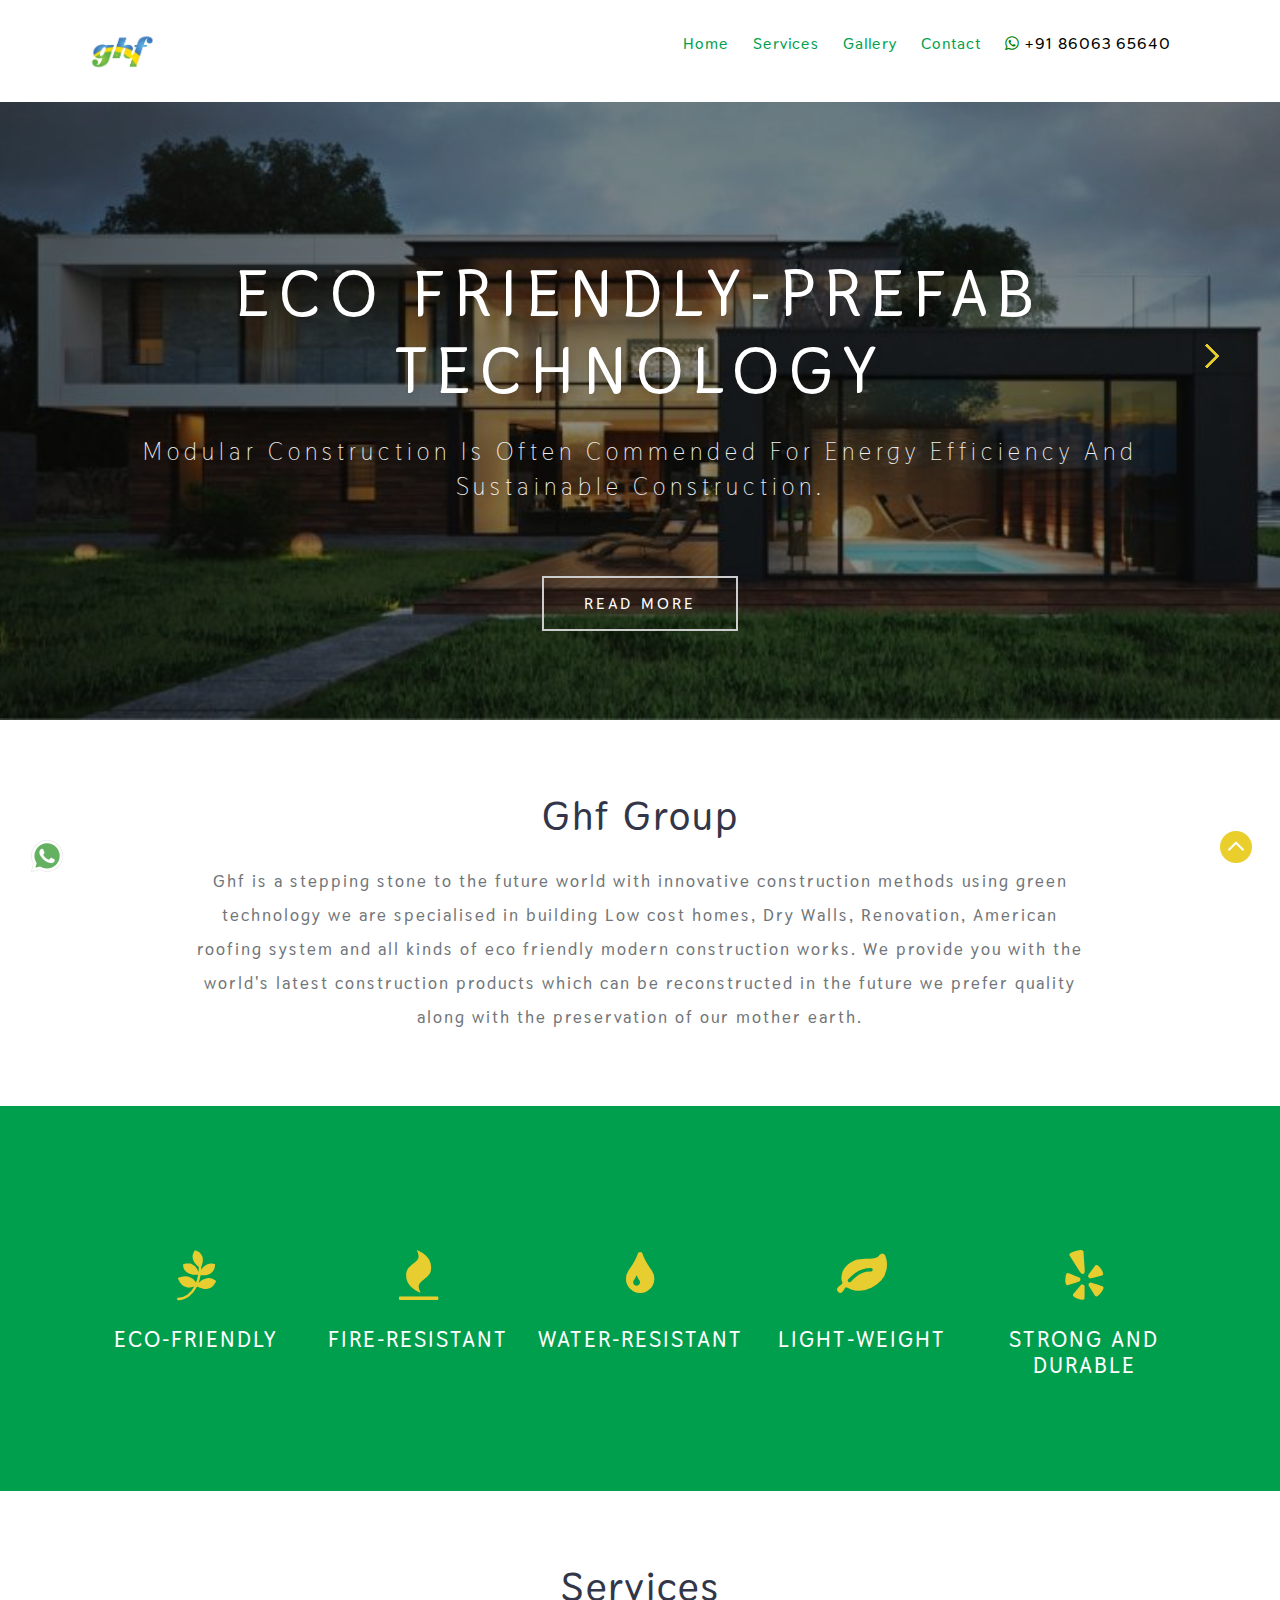
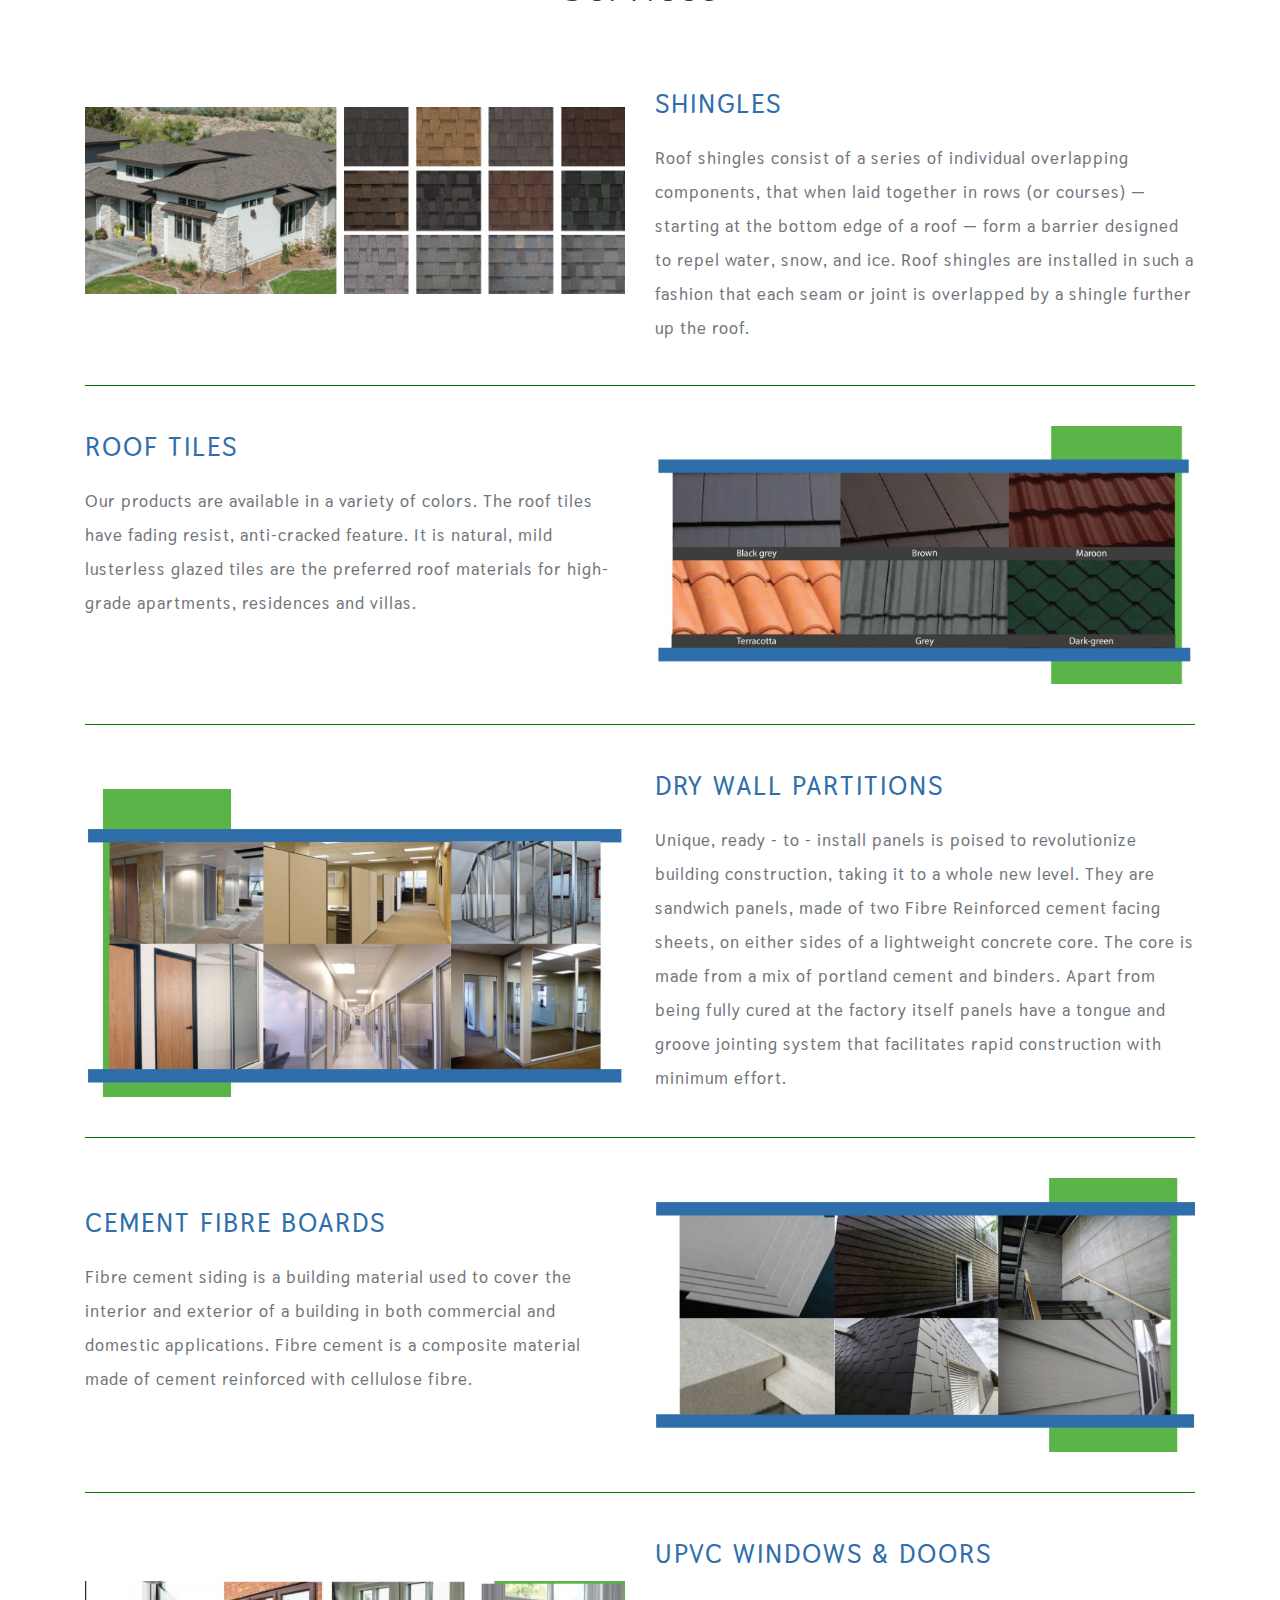
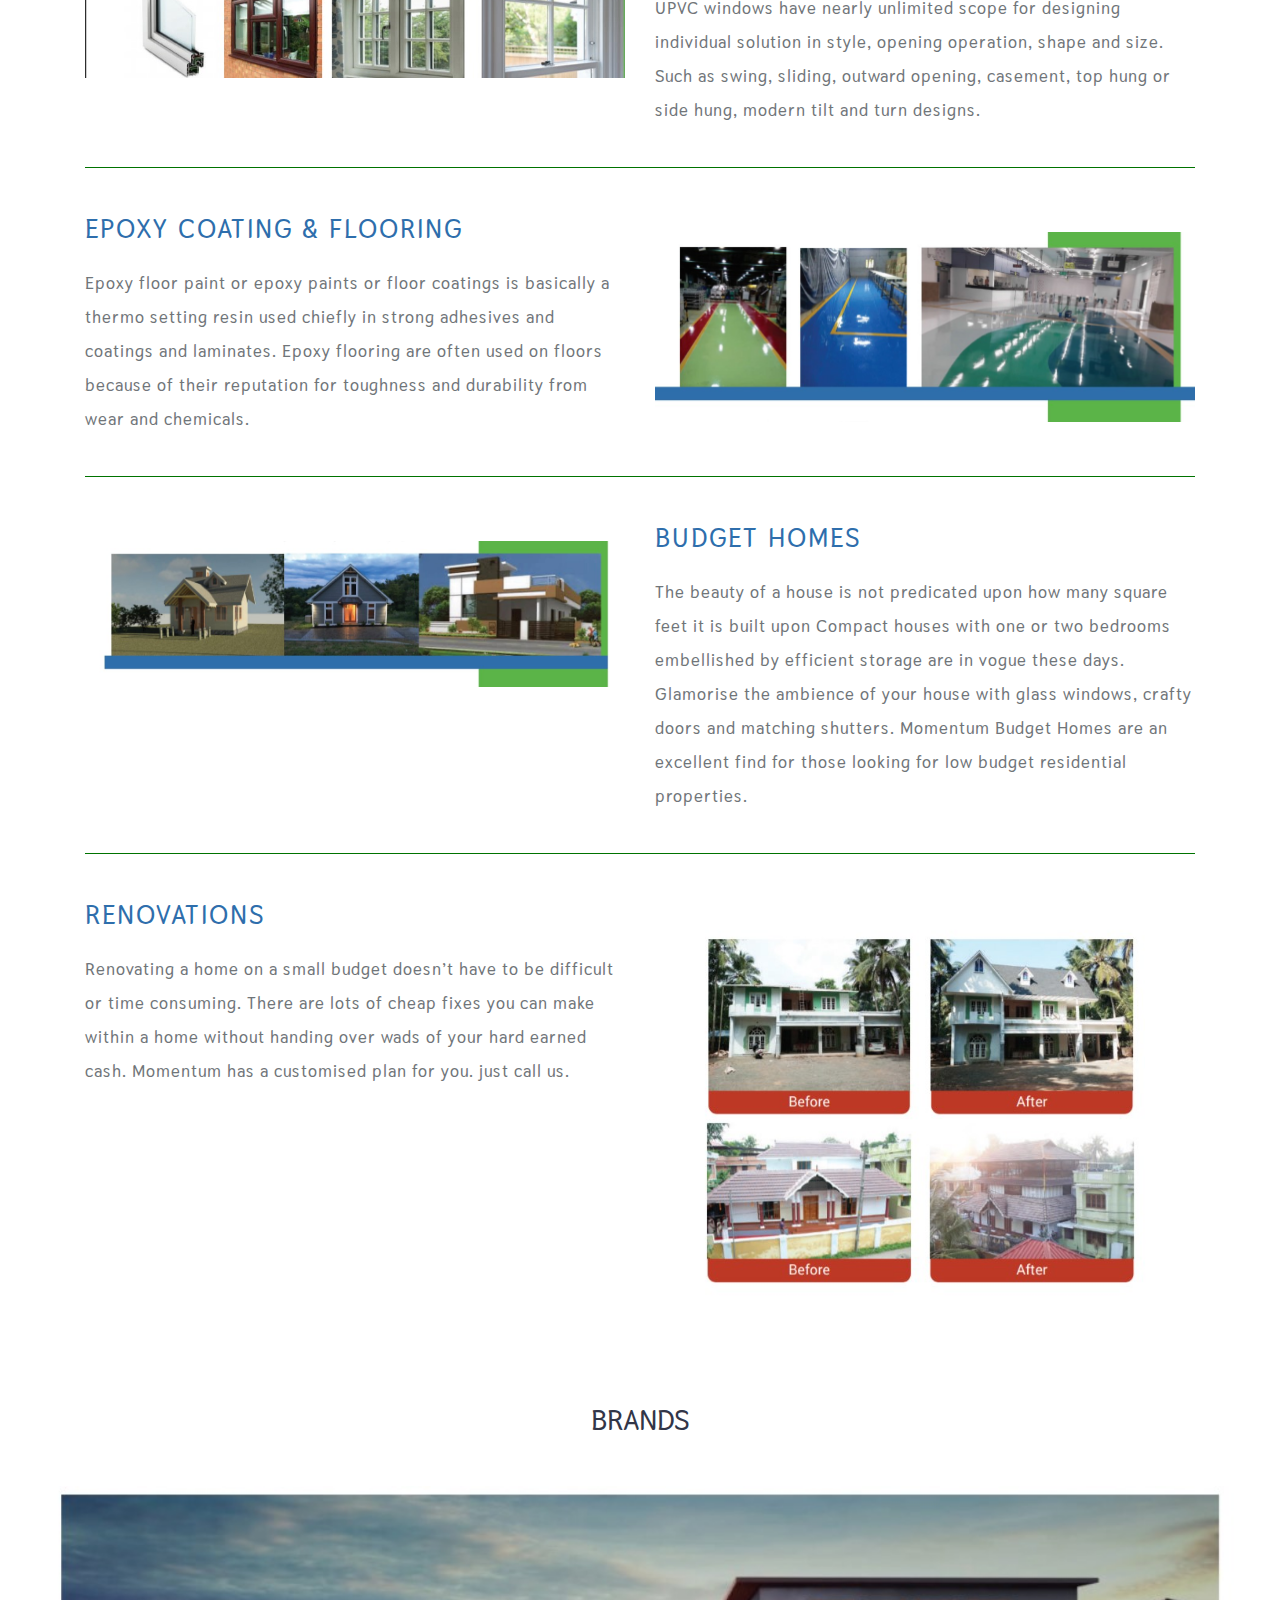
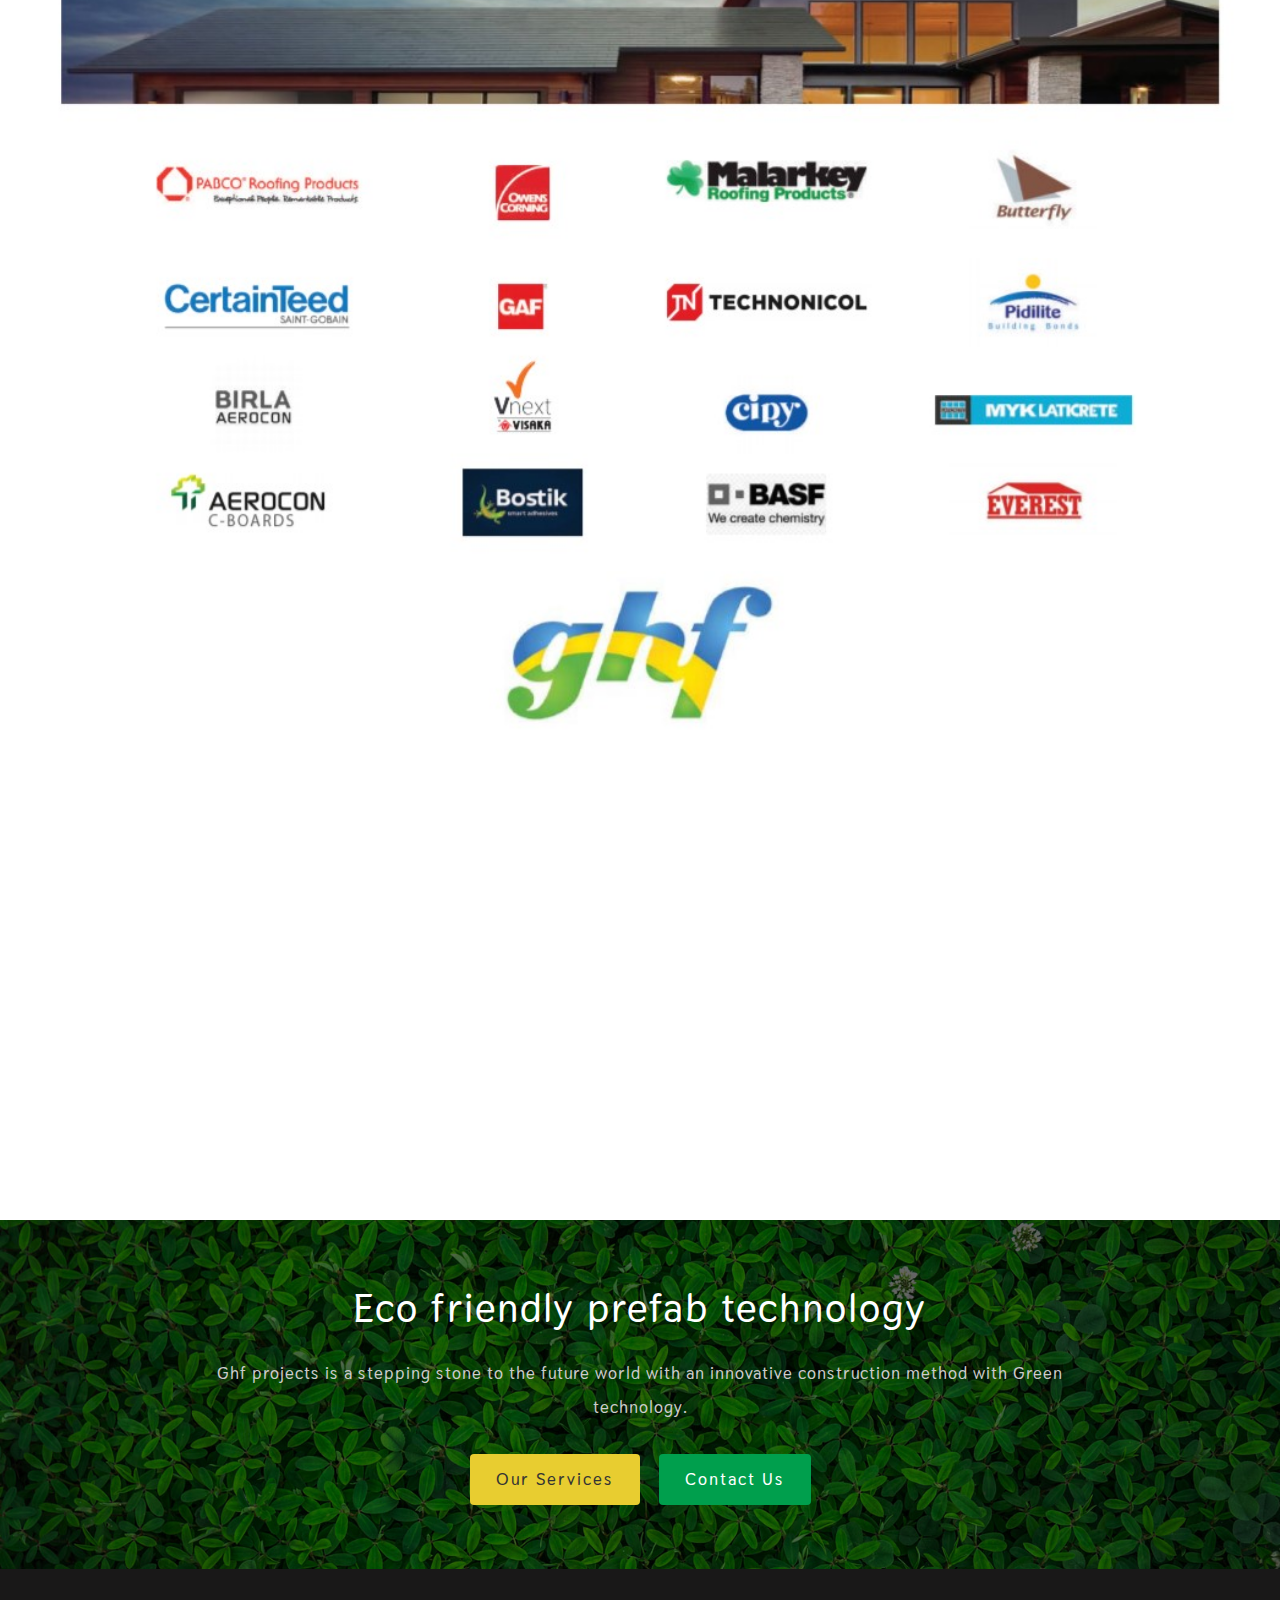
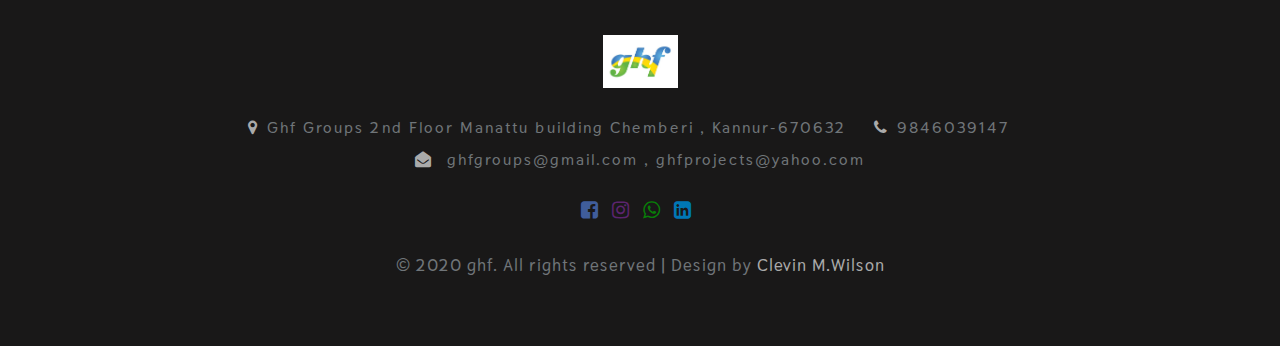
<file: index.html>
<!--
author: W3layouts
author URL: http://w3layouts.com
License: Creative Commons Attribution 3.0 Unported
License URL: http://creativecommons.org/licenses/by/3.0/
-->
<!DOCTYPE html>
<html lang="en">
<head>
<title>ghfgroup | Home </title>
<link rel="icon" href="images/Photo ghf.jpg" type="image/gif" sizes="16x16">
<!-- for-mobile-apps -->
<meta name="viewport" content="width=device-width, initial-scale=1">
<meta charset="utf-8">
<meta name="keywords" content="Agro Harvest Responsive web template, Bootstrap Web Templates, Flat Web Templates, Android Compatible web template, 
Smartphone Compatible web template, free webdesigns for Nokia, Samsung, LG, SonyEricsson, Motorola web design" />

    <script>
        addEventListener("load", function () {
            setTimeout(hideURLbar, 0);
        }, false);

        function hideURLbar() {
            window.scrollTo(0, 1);
        }
    </script>
	
	<!-- css files -->
    <link href="css/bootstrap.css" rel='stylesheet' type='text/css' /><!-- bootstrap css -->
    <link href="css/style.css" rel='stylesheet' type='text/css' /><!-- custom css -->
    <link href="css/font-awesome.min.css" rel="stylesheet"><!-- fontawesome css -->
	<!-- //css files -->
	
	<link href="css/css_slider.css" type="text/css" rel="stylesheet" media="all">

	<!-- google fonts -->
	<link href="//fonts.googleapis.com/css?family=Thasadith:400,400i,700,700i&amp;subset=latin-ext,thai,vietnamese" rel="stylesheet">
	<!-- //google fonts -->
	
</head>
<body>

<!-- header -->
<header>
	<div class="container">
		<!-- nav -->
		<nav class="py-4 d-lg-flex">
			<div id="logso">
				<h1> <a href="index.html"></span><img src="images/Photo ghf.jpg" height="53px" width="75px"  alt="" /></a></h1>
			</div>
			<label for="drop" class="toggle"><span class="fa fa-bars"></span></label>
			<input type="checkbox" id="drop" />
			<ul class="menu mt-md-2 ml-auto">
				<li class="mr-lg-4 mr-2 active ff"><a href="index.html">Home</a></li>
				<!-- <li class="mr-lg-4 mr-2 ff"><a href="about.html">About Us</a></li> -->
				<li class="mr-lg-4 mr-2 ff"><a href="#services">Services</a></li>
				 <li class="mr-lg-4 mr-2 ff"><a href="comingsoon.html">Gallery</a></li>
				 <li class="mr-lg-4 mr-2 ff"><a href="contact.html">Contact</a></li> 
				<li class="mr-lg-4 mr-2"><a href="https://api.whatsapp.com/send?phone=918606365640"><span style="color:black"><span class="fa fa-whatsapp" style="color: green;"></span> +91 86063 65640</span></li></a>
			</ul>
		</nav>
		<!-- //nav -->
	</div>
</header>
<!-- //header -->

<!-- banner -->
<section class="banner_w3lspvt" id="home">
	<div class="csslider infinity" id="slider1">
		<input type="radio" name="slides" checked="checked" id="slides_1" />
		<input type="radio" name="slides" id="slides_2" />
		<input type="radio" name="slides" id="slides_3" />
		<input type="radio" name="slides" id="slides_4" />
		<ul>
			<li>
				<div class="banner-top">
					<div class="overlay">
						<div class="container">
							<div class="w3layouts-banner-info text-center">
								<h3 class="text-wh">Eco friendly-prefab technology</h3>
								<h4 class="text-wh mx-auto my-4">Modular construction is often commended for energy efficiency and sustainable construction.</h4>
								<p class="text-li mx-auto mt-2"></p>
								<a href="" class="button-style mt-sm-5 mt-4">Read More</a>
							</div>
						</div>
					</div>
				</div>
			</li>
			<li>
				<div class="banner-top1">
					<div class="overlay1">
						<div class="container">
							<div class="w3layouts-banner-info text-center">
								<h3 class="text-wh">Eco friendly-prefab home</h3>
								<h4 class="text-wh mx-auto my-4">Modular construction is often commended for energy efficiency and sustainable construction.</h4>
								<p class="text-li mx-auto mt-2"></p>
								<a href="" class="button-style mt-sm-5 mt-4">Read More</a>
							</div>
						</div>
					</div>
				</div>
			</li>
			<!-- <li>
				<div class="banner-top2">
					<div class="overlay">
						<div class="container">
							<div class="w3layouts-banner-info text-center">
								<h3 class="text-wh">Cultivating</h3>
								<h4 class="text-wh mx-auto my-4">Cultivating new crops to make farmers increase profits</h4>
								<p class="text-li mx-auto mt-2">Ut enim ad minim quis nostrud exerci sed do eiusmod tempor incididunt ut
									labore et dolore magna aliqua nostrud exerci sed.</p>
								<a href="about.html" class="button-style mt-sm-5 mt-4">Read More</a>
							</div>
						</div>
					</div>
				</div>
			</li>
			<li>
				<div class="banner-top3">
					<div class="overlay1">
						<div class="container">
							<div class="w3layouts-banner-info text-center">
								<h3 class="text-wh">Harvesting</h3>
								<h4 class="text-wh mx-auto my-4">Cultivating new crops to make farmers increase profits</h4>
								<p class="text-li mx-auto mt-2">Ut enim ad minim quis nostrud exerci sed do eiusmod tempor incididunt ut
									labore et dolore magna aliqua nostrud exerci sed.</p>
								<a href="about.html" class="button-style mt-sm-5 mt-4">Read More</a>
							</div>
						</div>
					</div>
				</div>
			</li> -->
		</ul>
		<div class="arrows">
			<label for="slides_1"></label>
			<label for="slides_2"></label>
			<!-- <label for="slides_3"></label>
			<label for="slides_4"></label> -->
		</div>
	</div>
</section>
<!-- //banner -->

<!-- about -->
<section class="about py-5">
	<div class="container py-md-4">
		<h3 class="heading text-center mb-4">Ghf Group</h3>
		<p class="about-text mx-auto text-center">Ghf is a stepping stone to the future world with innovative construction methods using green
			technology we are specialised in building Low cost homes, Dry Walls, Renovation, American roofing
			system and all kinds of eco friendly modern construction works. We provide you with the world's
			latest construction products which can be reconstructed in the future we prefer quality along with
			the preservation of our mother earth.</p>
		<!-- <div class="feature-grids row mt-5 text-center">
			<div class="col-lg-4 col-md-6 ">
				<div class="bottom-gd px-2 text-center">
					<div class="f-icon">
						<span class="fa fa-leaf" aria-hidden="true"></span>
					</div>
					<h3 class="mt-4">Eco friendly</h3>
					<p class="mt-3">Integer sit amet mattis quam, sit amet ul tricies velit. Praesent ullam corper dui turpis dolor sit amet quam.</p>
				</div>
			</div>
			<div class="col-lg-4 col-md-6 mt-md-0 mt-4">
				<div class="bottom-gd px-2 text-center">
					<div class="f-icon">
						<span class="fa fa-apple" aria-hidden="true"></span>
					</div>
					<h3 class="mt-4"> Fruits & Berries</h3>
					<p class="mt-3">Integer sit amet mattis quam, sit amet ul tricies velit. Praesent ullam corper dui turpis dolor sit amet quam.</p>
				</div>
			</div>
			<div class="col-lg-4 col-md-6 mt-lg-0 mt-4">
				<div class="bottom-gd px-2 text-center">
					<div class="f-icon">
						<span class="fa fa-pagelines" aria-hidden="true"></span>
					</div>
					<h3 class="mt-4">Vegetables</h3>
					<p class="mt-3">Integer sit amet mattis quam, sit amet ul tricies velit. Praesent ullam corper dui turpis dolor sit amet quam.</p>
				</div>
			</div> -->
		</div>
	</div>
</section>
<!-- //about -->

<!-- Why Choose Us -->
<section class="serives-agile py-5" id="works">
	<div class="container py-md-5">
		<h3 class="heading mb-5 text-center"> </h3>
		<div class="welcome-bottom text-center">
			<div class="welcome-grid">
				<span  class="fa fa-pagelines"></span>
				<h4 class="my-3">Eco-friendly</h4>
				<p></p>
			</div>
			<div class="welcome-grid">
				<span class="fa fa-fire"></span>
				<h4 class="my-3">Fire-resistant</h4>
				<p></p>
			</div>

			<div class="welcome-grid mt-md-0 mt-5">
				<span class="fa fa-tint"></span>
				<h4 class="my-3">Water-resistant </h4>
				<p></p>
			</div>
			<div class="welcome-grid mt-lg-0 mt-md-4 mt-5">
				<span class="fa fa-leaf"></span>
				<h4 class="my-3">Light-weight</h4>
				<p></p>
			</div>
			<div class="welcome-grid mt-lg-0 mt-md-4 mt-5">
				<span class="fa fa-yelp"></span>
				<h4 class="my-3">Strong and Durable</h4>
				<p></p>
			</div>
			<div class="clearfix"></div>
		</div>
	</div>
</section>
<!-- Why Choose Us -->

<!-- core values -->
<section class="core-value py-5 " >
	<div class="container py-md-4" id="services">
		<h3 class="heading mb-sm-5 mb-4 text-center" >Services</h3>
		<div class="row core-grids">
			<div class="col-lg-6 core-left">
				<br><br>	
				<img src="images/sh.jpg" class="img-fliud" alt="" />
			</div>
			<div class="col-lg-6 core-right">
				<h4 class="mt-4" style="color:#2e6eac;">SHINGLES</h4>
				<p class="mt-3">Roof shingles consist of a series of individual overlapping components,
					that when laid together in rows (or courses) — starting at the bottom
					edge of a roof — form a barrier designed to repel water, snow, and ice.
					Roof shingles are installed in such a fashion that each seam or joint is
					overlapped by a shingle further up the roof.</p>
			</div>
		</div>
		<br>
		<hr color="green">
		<div class="row core-grids">
			<div class="col-lg-6 core-right">
				<h4 class="mt-4" style="color:#2e6eac;">ROOF TILES</h4>
				<p class="mt-3">Our products are available in a variety of colors. The roof tiles have
					fading resist, anti-cracked feature. It is natural, mild lusterless glazed
					tiles are the preferred roof materials for high- grade apartments,
					residences and villas.</p>
			</div>
			<div class="col-lg-6 core-left">	
				<br>
				<img src="images/rf.jpg" class="img-fliud" alt="" />
			</div>
		</div>
		<br>
		<hr color="green">
		<div class="row core-grids">
			<div class="col-lg-6 core-left">
				<br>
				<br>	
				<img src="images/DRY WALL PARTITIONS.jpg" class="img-fliud" alt="" />
			</div>
			<div class="col-lg-6 core-right">
				<h4 class="mt-4" style="color:#2e6eac;">DRY WALL PARTITIONS</h4>
				<p class="mt-3">Unique, ready - to - install panels is poised to revolutionize building
					construction, taking it to a whole new level. They are sandwich panels,
					made of two Fibre Reinforced cement facing sheets, on either sides of a
					lightweight concrete core. The core is made from a mix of portland
					cement and binders. Apart from being fully cured at the factory itself
					panels have a tongue and groove jointing system that facilitates rapid
					construction with minimum effort.</p>
			</div>
		</div>
		<br>
		<hr color="green">
		<br>
		<div class="row core-grids">
			<div class="col-lg-6 core-right">
				<h4 class="mt-4" style="color:#2e6eac;">CEMENT FIBRE BOARDS</h4>
				<p class="mt-3">Fibre cement siding is a building material used to cover the interior and
					exterior of a building in both commercial and domestic applications.
					Fibre cement is a composite material made of cement reinforced with
					cellulose fibre.</p>
			</div>
			<div class="col-lg-6 core-left">	
				<img src="images/CEMENT FIBRE BOARDS.jpg" class="img-fliud" alt="" />
			</div>
		</div>
		<br>
		<hr color="green">
		<div class="row core-grids">
			<div class="col-lg-6 core-left"><br><br><br>	
				<img src="images/UPVC WINDOWS & DOORS.jpg" class="img-fliud" alt="" />
			</div>
			<div class="col-lg-6 core-right" >
				<h4 class="mt-4" style="color:#2e6eac;">UPVC WINDOWS & DOORS</h4>
				<p class="mt-3">UPVC windows have nearly unlimited scope for designing individual
					solution in style, opening operation, shape and size. Such as swing,
					sliding, outward opening, casement, top hung or side hung, modern tilt
					and turn designs.</p>
			</div>
		</div>
		<br>
		<hr color="green">
		<div class="row core-grids">
			<div class="col-lg-6 core-right">
				<h4 class="mt-4" style="color:#2e6eac;">EPOXY COATING & FLOORING </h4>
				<p class="mt-3">Epoxy floor paint or epoxy paints or floor coatings is basically a thermo
					setting resin used chiefly in strong adhesives and coatings and
					laminates. Epoxy flooring are often used on floors because of their
					reputation for toughness and durability from wear and chemicals.</p>
			</div>
			<div class="col-lg-6 core-left">
				<br><br>	
				<img src="images/EPOXY COATING & FLOORING.jpg" class="img-fliud" alt="" />
			</div>
		</div>
		<br>
		<hr color="green">
		<div class="row core-grids">
			<div class="col-lg-6 core-left">
				<br><br>	
				<img src="images/BUDGET HOMES.jpg" class="img-fliud" alt="" />
			</div>
			<div class="col-lg-6 core-right">
				<h4 class="mt-4" style="color:#2e6eac;">BUDGET HOMES </h4>
				<p class="mt-3">The beauty of a house is not predicated upon how many square feet it is built upon Compact houses with one or two bedrooms embellished 
					by efficient storage are in vogue these days. Glamorise the ambience of your house with glass windows, crafty doors and matching shutters. 
					Momentum Budget Homes are an excellent find for those looking for low budget residential properties.</p>
			</div>
		</div>
		<br>
		<hr color="green">
		<div class="row core-grids">
			<div class="col-lg-6 core-right">
				<h4 class="mt-4" style="color:#2e6eac;">RENOVATIONS</h4>
				<p class="mt-3">Renovating a home on a small budget doesn’t have to be difficult or
					time consuming. There are lots of cheap fixes you can make within a
					home without handing over wads of your hard earned cash.
					Momentum has a customised plan for you. just call us.</p>
			</div>
			<div class="col-lg-6 core-left">	
				<br><br>
				<img src="images/RENOVATIONS.jpg" class="img-fliud" alt="" />
			</div>
		</div>
	</div>
	<br>
</section>
<!-- //core values -->
<center><h4 style="font-weight: bolder; font-size: 28px;">BRANDS</h4></center>
<div class="col-.lg-12">	
	<br><br>
	<img src="images/fbanner.jpg" width="2195px" alt="" />
</div>
<br>
<!-- text -->
<!-- <section class="background-img">
	<div class="overlay-dclr py-5">
		<div class="container py-md-3">
			<div class="row core-grids">
				<div class="col-lg-4 bg-left">	
					<h4 class="">We Are Innovators in Agricultural Business. Our goal is to bring healthy organic food to every People.</h4>
				</div>
				<div class="col-lg-5 col-md-7 bg-middle mt-lg-0 mt-4">	
					<p class="">Integer sit amet mattis quam, sit amet dol ultricies velit. Praesent ullam corper duits turpis dolor sit amet quam.
					Nulla comodol gravida porttitor. Aenean posuere lacusnt quis leo imperdiet laoreet. Proin vulputat.</p>
					<p class="mt-3">Integer sit ut amet mattis quam, sit amet ultricies velit. Praesent ullam corper dui turpis dolor sit amet quam.
					Nulla sed commodo gravida porttitor.</p>
				</div>
				<div class="col-lg-3 col-md-5 bg-right mt-lg-0 mt-4">	
					<ul>
						<li><span class="fa fa-pagelines"></span> Crop Cultivation</li>
						<li><span class="fa fa-pagelines"></span> Farming Land</li>
						<li><span class="fa fa-pagelines"></span> Harvesting Crops</li>
						<li><span class="fa fa-pagelines"></span> Improving Agriculture</li>
						<li><span class="fa fa-pagelines"></span> Innovators in Agricultural business</li>
						<li><span class="fa fa-pagelines"></span> Agricultural Robots</li>
						<li><span class="fa fa-pagelines"></span> Grains and Oil seeds</li>
					</ul>
				</div>
			</div>
		</div>
	</div>
</section> -->
<!-- //text -->

<!-- Products & Services -->
<!-- <section class="blog py-5">
	<div class="container py-md-5">
		<h3 class="heading mb-sm-5 mb-4 text-center"> Our Products and Services</h3>
		<div class="row blog-grids">
			<div class="col-lg-4 col-md-6 blog-left mb-lg-0 mb-sm-5 pb-lg-0 pb-5">	
				<img src="images/s1.jpg" class="img-fliud" alt="" />
				<div class="blog-info">
					<h4>Farming Land <span class="fa fa-pagelines"></span></h4>
					<p class="mt-2">Integer sit ut amet mattis quam, sit amet ultricies velit. Praesent ullam corper dui turpis sit.</p>
				</div>
			</div>
			<div class="col-lg-4 col-md-6 blog-middle mb-lg-0 mb-sm-5 pb-lg-0 pb-md-5">	
				<img src="images/s2.jpg" class="img-fliud" alt="" />
				<div class="blog-info">
					<h4>Cultivation <span class="fa fa-pagelines"></span></h4>
					<p class="mt-2">Integer sit ut amet mattis quam, sit amet ultricies velit. Praesent ullam corper dui turpis sit.</p>
				</div>
			</div>
			<div class="col-lg-4 col-md-6 blog-right mt-lg-0 mt-5 pt-lg-0 pt-md-5">
				<img src="images/s3.jpg" class="img-fliud" alt="" />
				<div class="blog-info">
					<h4>Harvesting <span class="fa fa-pagelines"></span></h4>
					<p class="mt-2">Integer sit ut amet mattis quam, sit amet ultricies velit. Praesent ullam corper dui turpis sit.</p>
				</div>
			</div>
		</div>
	</div>
</section> -->
<!-- //Products & Services -->
<iframe src="https://www.google.com/maps/embed?pb=!1m18!1m12!1m3!1d31210.75162962513!2d75.52703426705439!3d12.088589366225456!2m3!1f0!2f0!3f0!3m2!1i1024!2i768!4f13.1!3m3!1m2!1s0x3ba4486f570f8ced%3A0xdd35a38ce0800e9d!2sChemperi%2C%20Kerala%20670632!5e0!3m2!1sen!2sin!4v1598102955046!5m2!1sen!2sin" width="100%" height="450" frameborder="0" style="border:0;" allowfullscreen="" aria-hidden="false" tabindex="0"></iframe>
<!-- text -->
<section class="text py-5">
	<div class="container py-md-3 text-center">		
		<div class="row">
			<div class="col-12">
				<h3 class="mb-4 heading">Eco friendly prefab technology<span></span></h3>
				<p>Ghf projects is a stepping stone to the future world with an innovative construction method with Green technology.</p>
				<a href="#services" class="btn mr-3"> Our Services</a>
				<a href="contact.html" class="btn btn1"> Contact Us </a>
			</div>		
		</div>		
	</div>		
</section>
<!-- //text -->
<!-- footer -->
<footer class="text-center py-5">
	<div class="container py-md-3">
		<!-- logo -->
		<h2 class="logo2 text-center">
			<div id="logso">
				<h1> <a href="index.html"></span><img src="images/Photo ghf.jpg" height="53px" width="75px"  alt="" /></a></h1>
			</div>
		</h2>
		<!-- //logo -->
		<!-- address -->
		<div class="contact-left-footer mt-4">
			<ul>
				<li>
					<p>
						<span class="fa fa-map-marker mr-2"></span>Ghf Groups 2nd Floor Manattu building Chemberi , Kannur-670632
					</p>
				</li>
				<li class="mx-4">
					<p>
						<span class="fa fa-phone mr-2"></span>9846039147
					</p>
				</li>
				<li>
					<p class="text-wh">
						<span class="fa fa-envelope-open mr-2"></span>
						<a>ghfgroups@gmail.com ,</a>
						<a>  ghfprojects@yahoo.com</a>
					</p>
				</li>
			</ul>
		</div>
		<!-- //address -->
		<!-- social icons -->
		<div class="footercopy-social my-4">
			<ul>
				<li>
					<a href="https://www.facebook.com/ghfprojects/">
						<span style="color: #405d9b;" class="fa fa-facebook-square"></span>
					</a>
				</li>
				<li class="mx-2">
					<a href="https://www.instagram.com/ghfprojects/?r=nametag">
						<span style="color: #5c246f;" class="fa fa-instagram"></span>
					</a>
				</li>
				<li class="">
					<a href="https://api.whatsapp.com/send?phone=918606365640">
						<span style="color: #087d08;" class="fa fa-whatsapp"></span>
					</a>
				</li>
				<li class="mx-2">
					<a href="#">
						<span style="color: #0077b5;" class="fa fa-linkedin-square"></span>
					</a>
				</li>
				<!-- <li>
					<a href="#">
						<span style="color: #6f4785;" class="fa fa-yahoo"></span>
					</a>
				</li>
				<li class="ml-2">
					<a href="#">
						<span class="fa fa-pinterest-square"></span>
					</a>
				</li> -->
			</ul>
		</div>
		<!-- //social icons -->
		<!-- copyright -->
		<div class="w3l-copy text-center">
			<p class="text-da">© 2020 ghf. All rights reserved | Design by
				<a href="https://clevinwilson.github.io/ClevinMWilson/">Clevin M.Wilson</a>
			</p>
		</div>
		<!-- //copyright -->
	</div>
</footer>
<!-- //footer -->

<!--whatsapp icon-->
<a href="https://api.whatsapp.com/send?phone=918606365640" style="    width: 34px;height: 34px;display: inline-block;position: fixed;background: url(../images/whatsappicon.png) no-repeat; bottom: 3%;left: 31px;z-index: 0;" ></a>
<!--//whatsapp icon-->


<!-- move top icon -->
<a href="#home"  class="move-top text-center"></a>
<!-- //move top icon -->
	
</body>
</html>
</file>
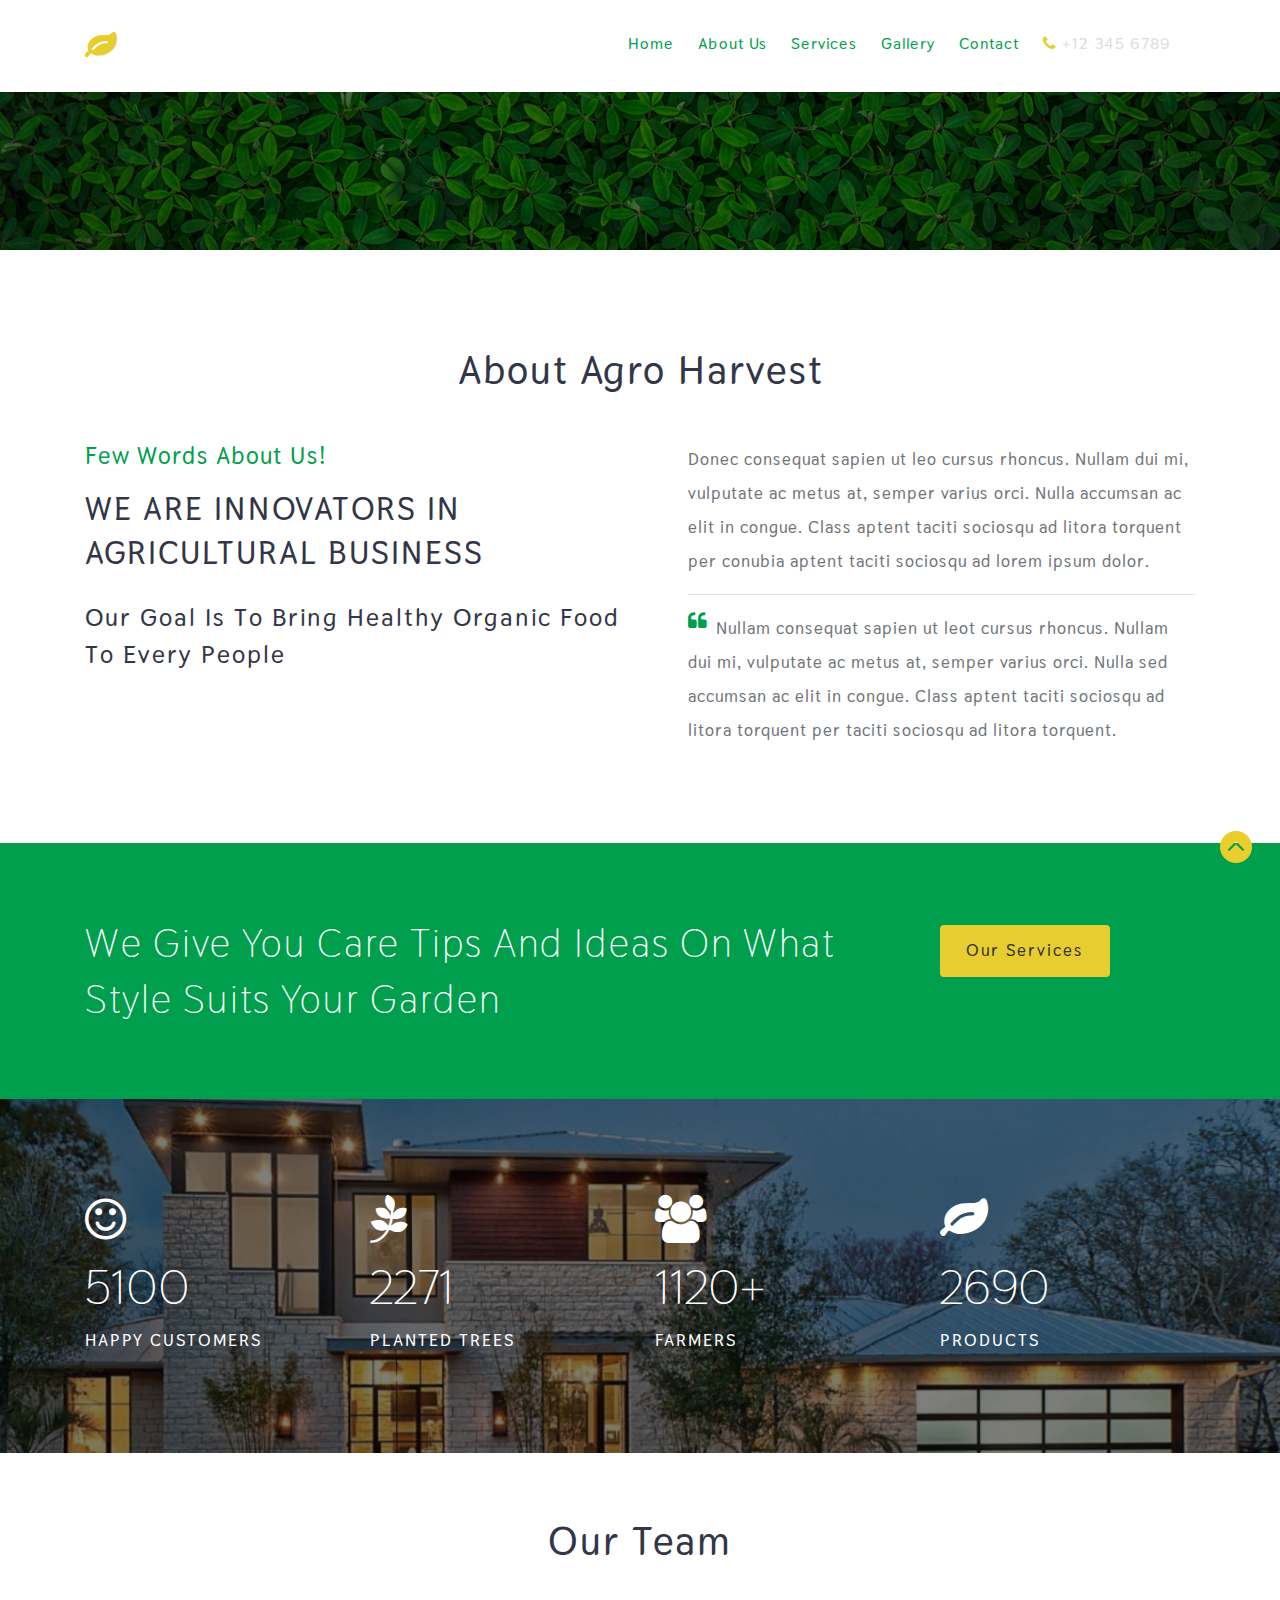
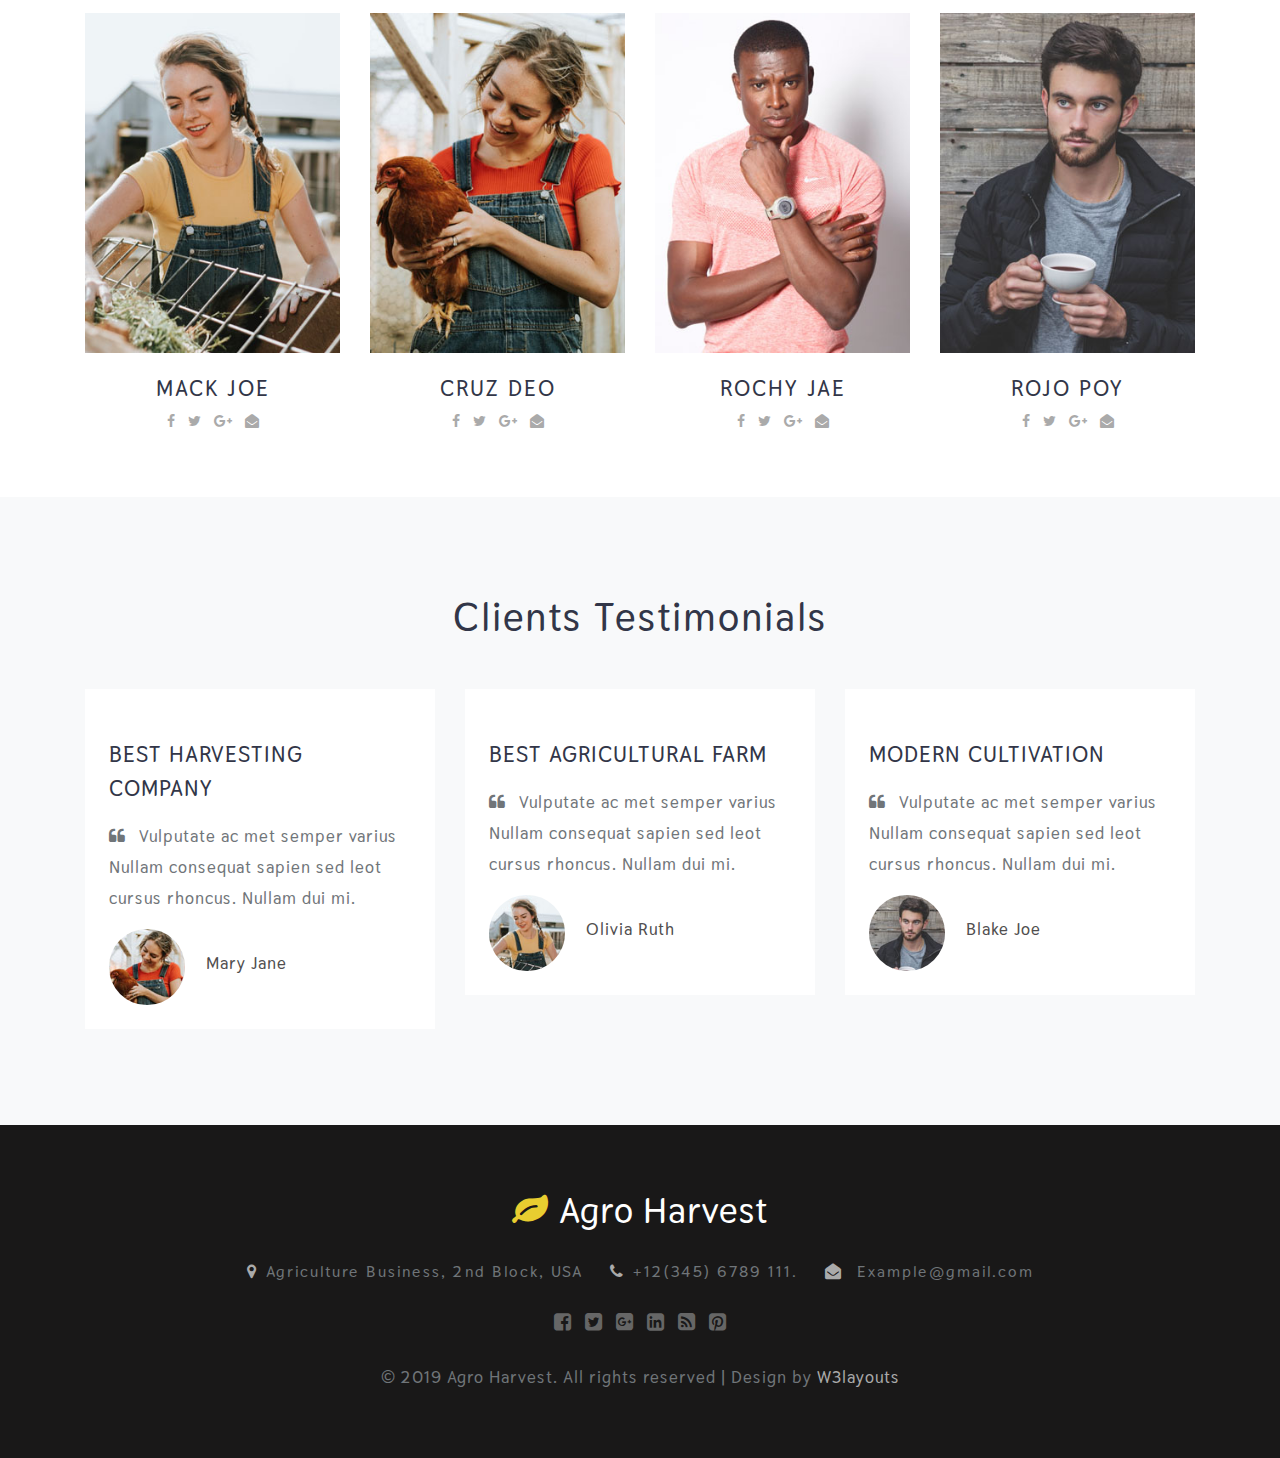
<file: about.html>
<!--
author: W3layouts
author URL: http://w3layouts.com
License: Creative Commons Attribution 3.0 Unported
License URL: http://creativecommons.org/licenses/by/3.0/
-->
<!DOCTYPE html>
<html lang="en">
<head>
<title>Agro Harvest Agriculture Category Flat Bootstrap Responsive Web Template | About :: w3layouts</title>
<!-- for-mobile-apps -->
<meta name="viewport" content="width=device-width, initial-scale=1">
<meta charset="utf-8">
<meta name="keywords" content="Agro Harvest Responsive web template, Bootstrap Web Templates, Flat Web Templates, Android Compatible web template, 
Smartphone Compatible web template, free webdesigns for Nokia, Samsung, LG, SonyEricsson, Motorola web design" />

    <script>
        addEventListener("load", function () {
            setTimeout(hideURLbar, 0);
        }, false);

        function hideURLbar() {
            window.scrollTo(0, 1);
        }
    </script>
	
	<!-- css files -->
    <link href="css/bootstrap.css" rel='stylesheet' type='text/css' /><!-- bootstrap css -->
    <link href="css/style.css" rel='stylesheet' type='text/css' /><!-- custom css -->
    <link href="css/font-awesome.min.css" rel="stylesheet"><!-- fontawesome css -->
	<!-- //css files -->
	
	<link href="css/css_slider.css" type="text/css" rel="stylesheet" media="all">

	<!-- google fonts -->
	<link href="//fonts.googleapis.com/css?family=Thasadith:400,400i,700,700i&amp;subset=latin-ext,thai,vietnamese" rel="stylesheet">
	<!-- //google fonts -->
	
</head>
<body>

<!-- header -->
<header>
	<div class="container">
		<!-- nav -->
		<nav class="py-4 d-lg-flex">
			<div id="logo">
				<h1> <a href="index.html"><span class="fa fa-leaf"></span> Agro Harvest</a></h1>
			</div>
			<label for="drop" class="toggle"><span class="fa fa-bars"></span></label>
			<input type="checkbox" id="drop" />
			<ul class="menu mt-md-2 ml-auto">
				<li class="mr-lg-4 mr-2"><a href="index.html">Home</a></li>
				<li class="mr-lg-4 mr-2 active"><a href="about.html">About Us</a></li>
				<li class="mr-lg-4 mr-2"><a href="services.html">Services</a></li>
				<li class="mr-lg-4 mr-2"><a href="comingsoon.html">Gallery</a></li>
				<li class="mr-lg-4 mr-2"><a href="contact.html">Contact</a></li>
				<li class="mr-lg-4 mr-2"><span><span class="fa fa-phone"></span> +12 345 6789</span></li>
			</ul>
		</nav>
		<!-- //nav -->
	</div>
</header>
<!-- //header -->

<!-- banner -->
<div class="inner-banner" id="home">
	<div class="container">
	</div>
</div>
<!-- //banner -->

<!-- about -->
<section class="about py-5" id="about">
	<div class="container py-lg-5 py-sm-3">
		<h3 class="heading mb-sm-5 mb-4 text-center"> About Agro Harvest</h3>
		<div class="row">
			<div class="col-lg-6 about-left">
				<h5 class="mb-3">Few Words About Us!</h5>
				<h3 class="mb-lg-4 mb-2">We are innovators in agricultural business</h3>
				<h4 class=""> our goal is to bring healthy organic food to every people</h4>
			</div>
			<div class="col-lg-6 pl-xl-5 mt-lg-0 mt-4 about-right">
				<p>Donec consequat sapien ut leo cursus rhoncus. Nullam dui mi, vulputate ac metus
					at, semper varius orci. Nulla accumsan ac elit in congue. Class aptent taciti sociosqu ad litora torquent
					per conubia aptent taciti sociosqu ad lorem ipsum dolor.</p>
				<p class="pt-3 mt-3 border-top"><span class="fa fa-quote-left text-color mr-2"></span>Nullam consequat sapien ut
					leot cursus rhoncus. Nullam dui mi, vulputate ac metus at, semper varius orci. Nulla sed accumsan ac elit in congue. Class aptent taciti sociosqu ad
					litora torquent per taciti sociosqu ad litora torquent.</p>
			</div>
		</div>
	</div>
</section>
<!-- //about -->

<!-- about bottom -->
<div class="abt_bottom py-md-5">
	<div class="container py-md-4 py-5">
		<div class="row">
			<div class="col-md-9">
				<h4 class="abt-text text-capitalize">We give you Care tips and Ideas on what style suits your garden</h4>
			</div>
			<div class="col-md-3">
				<a href="services.html" class="text-capitalize serv_link btn">our Services</a>
			</div>
		</div>
	</div>
</div>
<!-- //about bottom -->

<!-- stats -->
<section class="w3_stats" id="stats">
	<div class="overlay-clr py-sm-5">
		<div class="container py-5">
			<div class="w3-stats">
				<div class="row">
					<div class="col-lg-3 col-6">
						<div class="counter">
							<span class="fa fa-smile-o"></span>
							<div class="timer count-title count-number mt-2">5100</div>
							<p class="count-text text-uppercase">happy customers</p>
						</div>
					</div>
					<div class="col-lg-3 col-6">
						<div class="counter">
							<span class="fa fa-pagelines"></span>
							<div class="timer count-title count-number mt-2">2271</div>
							<p class="count-text text-uppercase">Planted Trees</p>
						</div>
					</div>
					<div class="col-lg-3 col-6 mt-lg-0 mt-5">
						<div class="counter">
							<span class="fa fa-users"></span>
							<div class="timer count-title count-number mt-2">1120+</div>
							<p class="count-text text-uppercase">Farmers</p>
						</div>
					</div>
					<div class="col-lg-3 col-6 mt-lg-0 mt-5">
						<div class="counter">
							<span class="fa fa-leaf"></span>
							<div class="timer count-title count-number mt-2">2690</div>
							<p class="count-text text-uppercase">Products</p>
						</div>
					</div>
				</div>
			</div>
		</div>
	</div>
</section>
<!-- //stats -->

<!-- team -->
<div class="team py-5" id="team">
	<div class="container py-lg-3">
		<h3 class="heading mb-sm-5 mb-4 text-center"> Our Team</h3>
		<div class="row team-bottom text-center">
			<div class="col-lg-3 col-sm-6 team-grid">
				<img src="images/team1.jpg" class="img-fluid" alt="">
				<div class="caption">
					<div class="team-text">
						<h4>Mack Joe</h4>
					</div>
					<ul class="mt-2">
						<li>
							<a href="#">
								<span class="fa fa-facebook" aria-hidden="true"></span>
							</a>
						</li>
						<li>
							<a href="#">
								<span class="fa fa-twitter" aria-hidden="true"></span>
							</a>
						</li>
						<li>
							<a href="#">
								<span class="fa fa-google-plus" aria-hidden="true"></span>
							</a>
						</li>
						<li>
							<a href="mailto:info@example.com">
								<span class="fa fa-envelope-open" aria-hidden="true"></span>
							</a>
						</li>
					</ul>
				</div>
			</div>
			<div class="col-lg-3 col-sm-6 team-grid mt-sm-0 mt-5">
				<img src="images/team2.jpg" class="img-fluid" alt="">
				<div class="caption">
					<div class="team-text">
						<h4>Cruz Deo</h4>
					</div>
					<ul class="mt-2">
						<li>
							<a href="#">
								<span class="fa fa-facebook" aria-hidden="true"></span>
							</a>
						</li>
						<li>
							<a href="#">
								<span class="fa fa-twitter" aria-hidden="true"></span>
							</a>
						</li>
						<li>
							<a href="#">
								<span class="fa fa-google-plus" aria-hidden="true"></span>
							</a>
						</li>
						<li>
							<a href="mailto:info@example.com">
								<span class="fa fa-envelope-open" aria-hidden="true"></span>
							</a>
						</li>
					</ul>
				</div>
			</div>
			<div class="col-lg-3 col-sm-6 team-grid mt-lg-0 mt-5">
				<img src="images/team3.jpg" class="img-fluid" alt="">
				<div class="caption">
					<div class="team-text">
						<h4>Rochy Jae</h4>
					</div>
					<ul class="mt-2">
						<li>
							<a href="#">
								<span class="fa fa-facebook" aria-hidden="true"></span>
							</a>
						</li>
						<li>
							<a href="#">
								<span class="fa fa-twitter" aria-hidden="true"></span>
							</a>
						</li>
						<li>
							<a href="#">
								<span class="fa fa-google-plus" aria-hidden="true"></span>
							</a>
						</li>
						<li>
							<a href="mailto:info@example.com">
								<span class="fa fa-envelope-open" aria-hidden="true"></span>
							</a>
						</li>
					</ul>
				</div>
			</div>
			<div class="col-lg-3 col-sm-6 team-grid  mt-lg-0 mt-5">
				<img src="images/team4.jpg" class="img-fluid" alt="">
				<div class="caption">
					<div class="team-text">
						<h4>Rojo Poy</h4>
					</div>
					<ul class="mt-2">
						<li>
							<a href="#">
								<span class="fa fa-facebook" aria-hidden="true"></span>
							</a>
						</li>
						<li>
							<a href="#">
								<span class="fa fa-twitter" aria-hidden="true"></span>
							</a>
						</li>
						<li>
							<a href="#">
								<span class="fa fa-google-plus" aria-hidden="true"></span>
							</a>
						</li>
						<li>
							<a href="mailto:info@example.com">
								<span class="fa fa-envelope-open" aria-hidden="true"></span>
							</a>
						</li>
					</ul>
				</div>
			</div>
		</div>
	</div>
</div>
<!-- //team -->

<!-- feedback -->
<section class="news py-5">
	<div class="container py-xl-5 py-lg-3">
		<h3 class="heading mb-sm-5 mb-4 text-center">Clients Testimonials</h3>
		<div class="row">
			<div class="col-lg-4 item">
				<div class="feedback-info pt-5 pb-4 px-4">
					<h4 class="mb-3">Best Harvesting Company
					</h4>
					<p><span class="fa fa-quote-left text-color mr-2"></span> Vulputate ac met semper varius Nullam consequat sapien sed leot cursus rhoncus. Nullam dui mi.</p>
					<div class="feedback-grids mt-3">
						<div class="feedback-img">
							<img src="images/te1.jpg" class="img-fluid rounded-circle" alt="" />
						</div>
						<div class="feedback-img-info">
							<h5>Mary Jane</h5>
						</div>
						<div class="clearfix"> </div>
					</div>
				</div>
			</div>
			<div class="col-lg-4 item-2 mt-lg-0 mt-4">
				<div class="feedback-info pt-5 pb-4 px-4">
					<h4 class="mb-3">Best Agricultural farm
					</h4>
					<p><span class="fa fa-quote-left text-color mr-2"></span> Vulputate ac met semper varius Nullam consequat sapien sed leot cursus rhoncus. Nullam dui mi.</p>
					<div class="feedback-grids mt-3">
						<div class="feedback-img">
							<img src="images/te2.jpg" class="img-fluid rounded-circle" alt="" />
						</div>
						<div class="feedback-img-info">
							<h5>Olivia Ruth</h5>
						</div>
						<div class="clearfix"> </div>
					</div>
				</div>
			</div>
			<div class="col-lg-4 item mt-lg-0 mt-4">
				<div class="feedback-info pt-5 pb-4 px-4">
					<h4 class="mb-3">Modern Cultivation
					</h4>
					<p><span class="fa fa-quote-left text-color mr-2"></span> Vulputate ac met semper varius Nullam consequat sapien sed leot cursus rhoncus. Nullam dui mi.</p>
					<div class="feedback-grids mt-3">
						<div class="feedback-img">
							<img src="images/te3.jpg" class="img-fluid rounded-circle" alt="" />
						</div>
						<div class="feedback-img-info">
							<h5>Blake Joe</h5>
						</div>
						<div class="clearfix"> </div>
					</div>
				</div>
			</div>
		</div>
	</div>
</section>
<!-- //feedback -->


<!-- footer -->
	<footer class="text-center py-5">
		<div class="container py-md-3">
			<!-- logo -->
			<h2 class="logo2 text-center">
				<a href="index.html">
					<span class="fa fa-leaf"></span> Agro Harvest
				</a>
			</h2>
			<!-- //logo -->
			<!-- address -->
			<div class="contact-left-footer mt-4">
				<ul>
					<li>
						<p>
							<span class="fa fa-map-marker mr-2"></span>Agriculture Business, 2nd Block, USA
						</p>
					</li>
					<li class="mx-4">
						<p>
							<span class="fa fa-phone mr-2"></span>+12(345) 6789 111.
						</p>
					</li>
					<li>
						<p class="text-wh">
							<span class="fa fa-envelope-open mr-2"></span>
							<a href="mailto:info@example.com">Example@gmail.com</a>
						</p>
					</li>
				</ul>
			</div>
			<!-- //address -->
			<!-- social icons -->
			<div class="footercopy-social my-4">
				<ul>
					<li>
						<a href="#">
							<span class="fa fa-facebook-square"></span>
						</a>
					</li>
					<li class="mx-2">
						<a href="#">
							<span class="fa fa-twitter-square"></span>
						</a>
					</li>
					<li class="">
						<a href="#">
							<span class="fa fa-google-plus-square"></span>
						</a>
					</li>
					<li class="mx-2">
						<a href="#">
							<span class="fa fa-linkedin-square"></span>
						</a>
					</li>
					<li>
						<a href="#">
							<span class="fa fa-rss-square"></span>
						</a>
					</li>
					<li class="ml-2">
						<a href="#">
							<span class="fa fa-pinterest-square"></span>
						</a>
					</li>
				</ul>
			</div>
			<!-- //social icons -->
			<!-- copyright -->
			<div class="w3l-copy text-center">
				<p class="text-da">© 2019 Agro Harvest. All rights reserved | Design by
					<a href="http://w3layouts.com/">W3layouts</a>
				</p>
			</div>
			<!-- //copyright -->
		</div>
	</footer>
	<!-- //footer -->

	<!-- move top icon -->
	<a href="#home" class="move-top text-center"></a>
	<!-- //move top icon -->

	
</body>
</html>
</file>
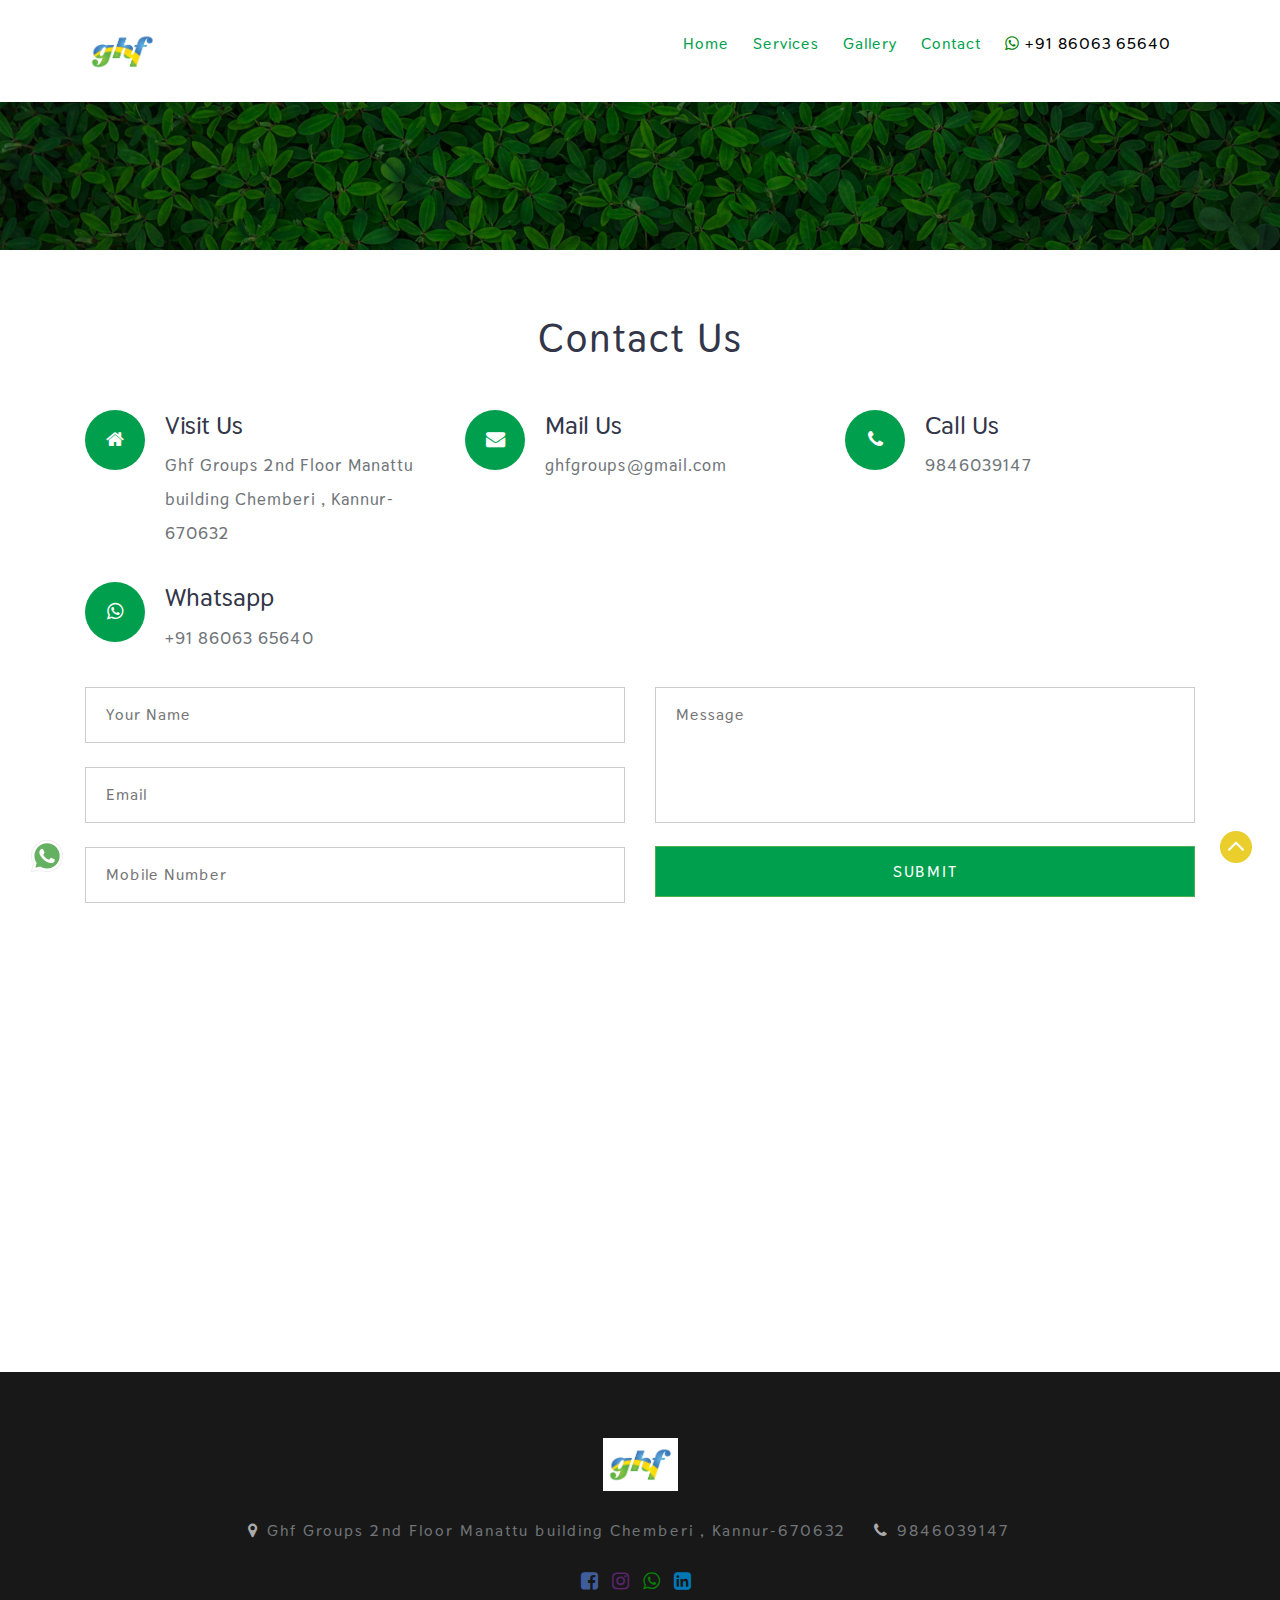
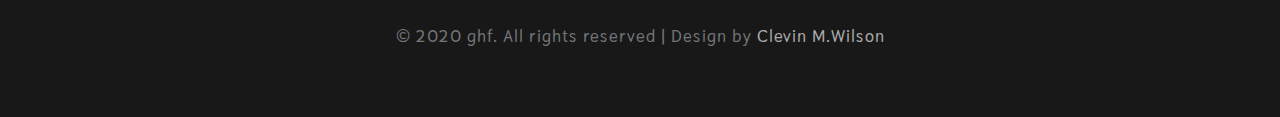
<file: contact.html>
<!--
author: W3layouts
author URL: http://w3layouts.com
License: Creative Commons Attribution 3.0 Unported
License URL: http://creativecommons.org/licenses/by/3.0/
-->
<!DOCTYPE html>
<html lang="en">
<head>
<title> ghfgroup | Contact </title>
<link rel="icon" href="images/Photo ghf.jpg" type="image/gif" sizes="16x16">
<!-- for-mobile-apps -->
<meta name="viewport" content="width=device-width, initial-scale=1">
<meta charset="utf-8">
<meta name="keywords" content="Agro Harvest Responsive web template, Bootstrap Web Templates, Flat Web Templates, Android Compatible web template, 
Smartphone Compatible web template, free webdesigns for Nokia, Samsung, LG, SonyEricsson, Motorola web design" />

    <script>
        addEventListener("load", function () {
            setTimeout(hideURLbar, 0);
        }, false);

        function hideURLbar() {
            window.scrollTo(0, 1);
        }
    </script>
	
	<!-- css files -->
    <link href="css/bootstrap.css" rel='stylesheet' type='text/css' /><!-- bootstrap css -->
    <link href="css/style.css" rel='stylesheet' type='text/css' /><!-- custom css -->
    <link href="css/font-awesome.min.css" rel="stylesheet"><!-- fontawesome css -->
	<!-- //css files -->
	
	<link href="css/css_slider.css" type="text/css" rel="stylesheet" media="all">
	<script src="https://ajax.googleapis.com/ajax/libs/jquery/3.5.1/jquery.min.js"></script>
	<!-- google fonts -->
	<link href="//fonts.googleapis.com/css?family=Thasadith:400,400i,700,700i&amp;subset=latin-ext,thai,vietnamese" rel="stylesheet">
	<!-- //google fonts -->
	
</head>
<body>
<!-- header -->
<header>
	<div class="container">
		<!-- nav -->
		<nav class="py-4 d-lg-flex">
			<div id="logso">
				<h1> <a href="index.html"></span><img src="images/Photo ghf.jpg" height="53px" width="75px"  alt="" /></a></h1>
			</div>
			<label for="drop" class="toggle"><span class="fa fa-bars"></span></label>
			<input type="checkbox" id="drop" />
			<ul class="menu mt-md-2 ml-auto">
				<li class="mr-lg-4 mr-2 active ff"><a href="index.html">Home</a></li>
				<!-- <li class="mr-lg-4 mr-2 ff"><a href="about.html">About Us</a></li> -->
				<li class="mr-lg-4 mr-2 ff"><a href="index.html">Services</a></li>
				 <li class="mr-lg-4 mr-2 ff"><a href="comingsoon.html">Gallery</a></li> 
				 <li class="mr-lg-4 mr-2 ff"><a href="contact.html">Contact</a></li> 
				<li class="mr-lg-4 mr-2"><a href="https://api.whatsapp.com/send?phone=918606365640"><span style="color:black"><span class="fa fa-whatsapp" style="color: green;"></span> +91 86063 65640</span></li></a>
			</ul>
		</nav>
		<!-- //nav -->
	</div>
</header>
<!-- //header -->

<!-- banner -->
<div class="inner-banner" id="home">
	<div class="container">
	</div>
</div>
<!-- //banner -->

<!-- contact -->
<section class="contact py-5">
	<div class="container py-sm-3">
		<h3 class="heading mb-sm-5 mb-4 text-center"> Contact Us</h3>
		<div class="row map-pos">
			<div class="col-lg-4 col-md-6 address-row">
				<div class="row">
					<div class="col-2 address-left">
						<div class="contact-icon">
							<span class="fa fa-home" aria-hidden="true"></span>
						</div>
					</div>
					<div class="col-10 address-right">
						<h5>Visit Us</h5>
						<p>Ghf Groups 2nd Floor Manattu building Chemberi , Kannur-670632</p>
					</div>
				</div>
			</div>
			<div class="col-lg-4 col-md-6 address-row w3-agileits">
				<div class="row">
					<div class="col-2 address-left">
						<div class="contact-icon">
							<span class="fa fa-envelope" aria-hidden="true"></span>
						</div>
					</div>
					<div class="col-10 address-right">
						<h5>Mail Us</h5>
						<p><a >ghfgroups@gmail.com </a></p>
					</div>
				</div>
			</div>
			<div class="col-lg-4 col-md-6 address-row">
				<div class="row">
					<div class="col-2 address-left">
						<div class="contact-icon">
							<span class="fa fa-phone" aria-hidden="true"></span>
						</div>
					</div>
					<div class="col-10 address-right">
						<h5>Call Us</h5>
						<p> 9846039147</p>
					</div>
				</div>
			</div>
			<div class="col-lg-4 col-md-6 address-row">
				<div class="row">
					<div class="col-2 address-left">
						<div class="contact-icon">
							<span class="fa fa-whatsapp" aria-hidden="true"></span>
						</div>
					</div>
					<div class="col-10 address-right">
						<h5>Whatsapp</h5>
						<a href="https://api.whatsapp.com/send?phone=918606365640"><p> +91 86063 65640</p></a>
					</div>
				</div>
			</div>
		</div>
		<form action="" id="submit-form" method="post">
			<div class="row">
				<div class="col-md-6 contact-left">
					<input type="text" name="Name" placeholder="Your Name" required="">
					<input type="email" name="Email" placeholder="Email" required="">
					<input type="text" name="Mobile Number" placeholder="Mobile Number" required="">
				</div>
				<div class="col-md-6 contact-right mt-md-0 mt-4">
					<textarea name="Message" placeholder="Message" required=""></textarea>
					<button class="btn" type="submit">Submit</button>
				</div>
			</div>
		</form>
		<!-- map -->
		<div class="map mt-5">
			<iframe src="https://www.google.com/maps/embed?pb=!1m18!1m12!1m3!1d31210.75162962513!2d75.52703426705439!3d12.088589366225456!2m3!1f0!2f0!3f0!3m2!1i1024!2i768!4f13.1!3m3!1m2!1s0x3ba4486f570f8ced%3A0xdd35a38ce0800e9d!2sChemperi%2C%20Kerala%20670632!5e0!3m2!1sen!2sin!4v1598102955046!5m2!1sen!2sin" width="100%" height="450" frameborder="0" style="border:0;" allowfullscreen="" aria-hidden="false" tabindex="0"></iframe>
		</div>
		<!-- //map -->
	</div>
</section>
<!-- //contact -->

<!-- footer -->
<footer class="text-center py-5">
	<div class="container py-md-3">
		<!-- logo -->
		<h2 class="logo2 text-center">
			<div id="logso">
				<h1> <a href="index.html"></span><img src="images/Photo ghf.jpg" height="53px" width="75px"  alt="" /></a></h1>
			</div>
		</h2>
		<!-- //logo -->
		<!-- address -->
		<div class="contact-left-footer mt-4">
			<ul>
				<li>
					<p>
						<span class="fa fa-map-marker mr-2"></span>Ghf Groups 2nd Floor Manattu building Chemberi , Kannur-670632
					</p>
				</li>
				<li class="mx-4">
					<p>
						<span class="fa fa-phone mr-2"></span>9846039147
					</p>
				</li>
				
			</ul>
		</div>
		<!-- //address -->
		<!-- social icons -->
		<div class="footercopy-social my-4">
			<ul>
				<li>
					<a href="https://www.facebook.com/ghfprojects/">
						<span style="color: #405d9b;" class="fa fa-facebook-square"></span>
					</a>
				</li>
				<li class="mx-2">
					<a href="https://www.instagram.com/ghfprojects/?r=nametag">
						<span style="color: #5c246f;" class="fa fa-instagram"></span>
					</a>
				</li>
				<li class="">
					<a href="https://api.whatsapp.com/send?phone=918606365640">
						<span style="color: #087d08;" class="fa fa-whatsapp"></span>
					</a>
				</li>
				<li class="mx-2">
					<a href="#">
						<span style="color: #0077b5;" class="fa fa-linkedin-square"></span>
					</a>
				</li>
				<!-- <li>
					<a href="#">
						<span style="color: #6f4785;" class="fa fa-yahoo"></span>
					</a>
				</li>
				<li class="ml-2">
					<a href="#">
						<span class="fa fa-pinterest-square"></span>
					</a>
				</li> -->
			</ul>
		</div>
		<!-- //social icons -->
		<!-- copyright -->
		<div class="w3l-copy text-center">
			<p class="text-da">© 2020 ghf. All rights reserved | Design by
				<a href="https://clevinwilson.github.io/ClevinMWilson/">Clevin M.Wilson</a>
			</p>
		</div>
		<!-- //copyright -->
	</div>
</footer>
<!-- //footer -->
         <!--whatsapp icon-->
<a href="https://api.whatsapp.com/send?phone=918606365640" style="    width: 34px;height: 34px;display: inline-block;position: fixed;background: url(../images/whatsappicon.png) no-repeat; bottom: 3%;left: 31px;z-index: 0;" ></a>
<!--//whatsapp icon-->

	<!-- move top icon -->
	<a href="#home" class="move-top text-center"></a>
	<!-- //move top icon -->
	 <script>
        $("#submit-form").submit((e)=>{
            e.preventDefault()
            $.ajax({
                url:"https://script.google.com/macros/s/AKfycbwat9IpEEgGvE4roezkw88jc5yL1vSvSqGqPHYp/exec",
                data:$("#submit-form").serialize(),
                method:"post",
                success:function (response){
                    alert("Form submitted successfully")
                    window.location.reload()
                    //window.location.href="https://google.com"
                },
                error:function (err){
                    alert("Something Error")
    
                }
            })
        })
    </script>
	
</body>
</html>
</file>
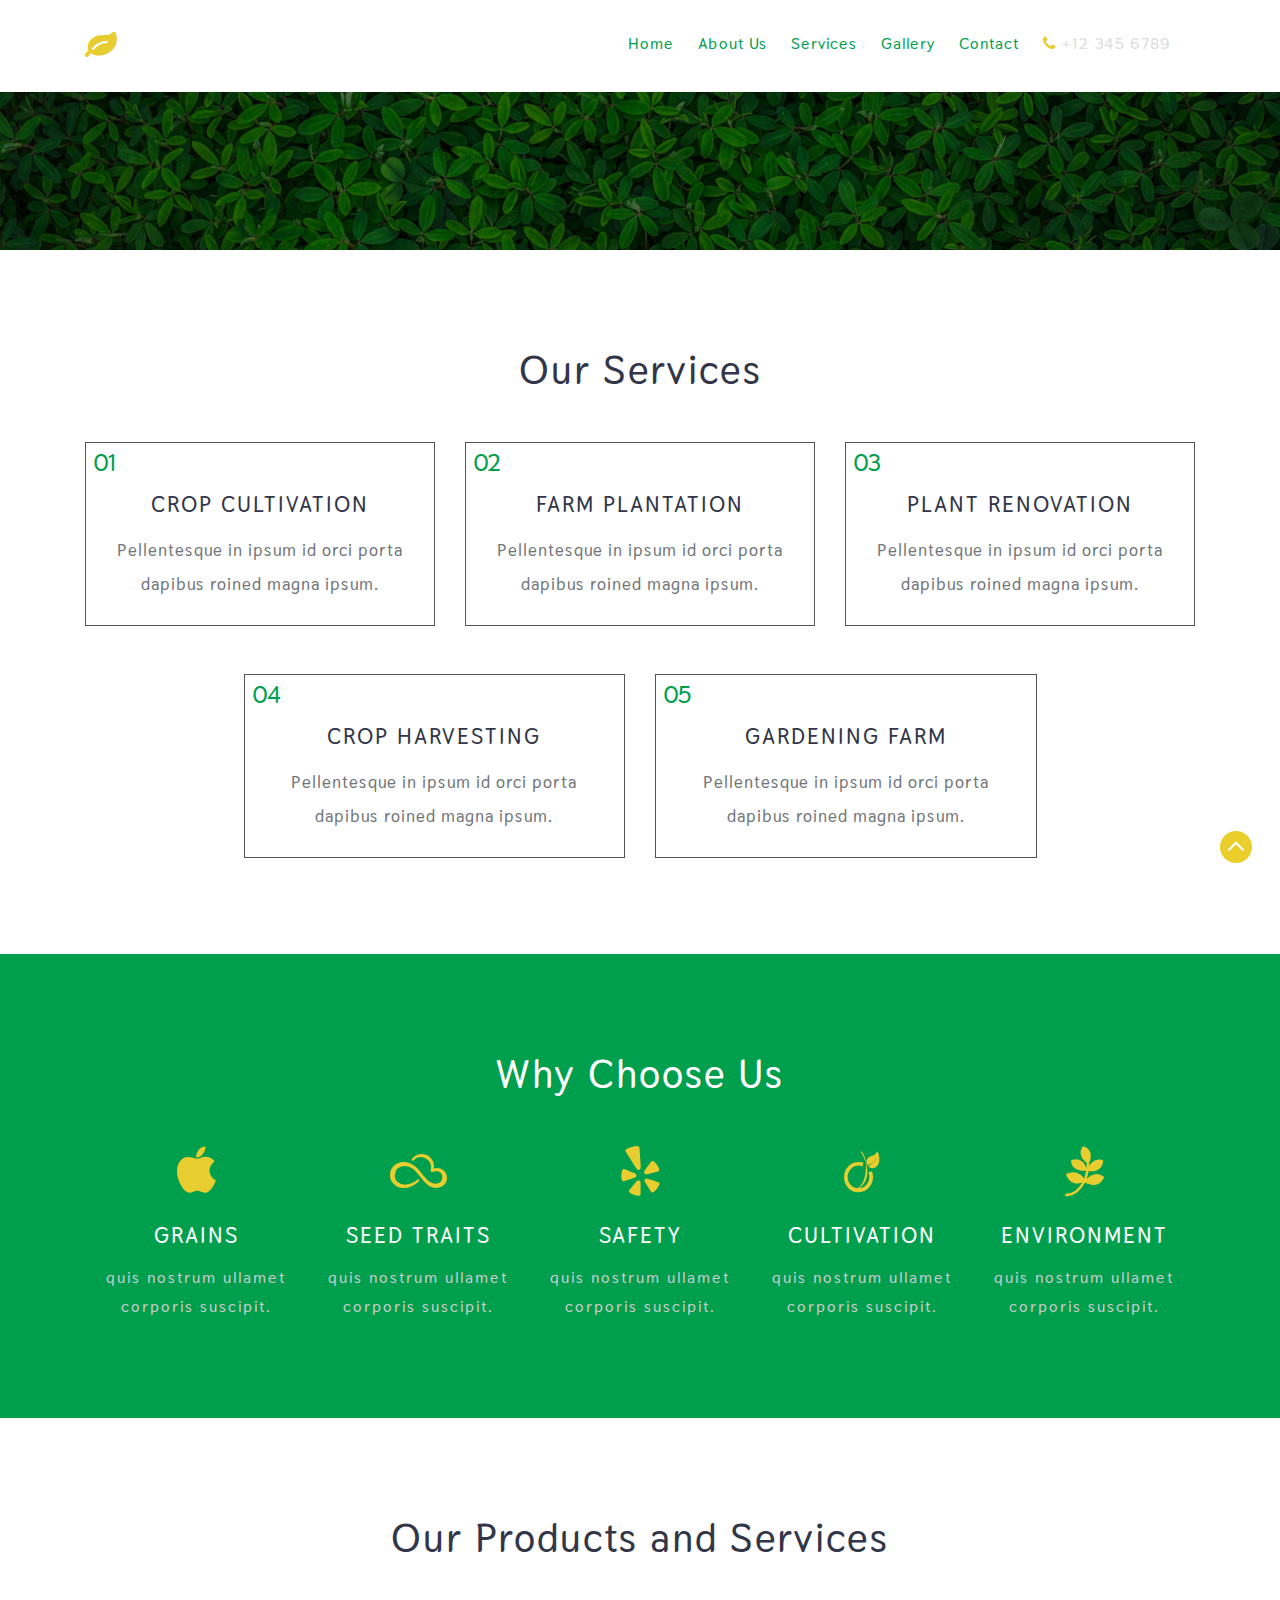
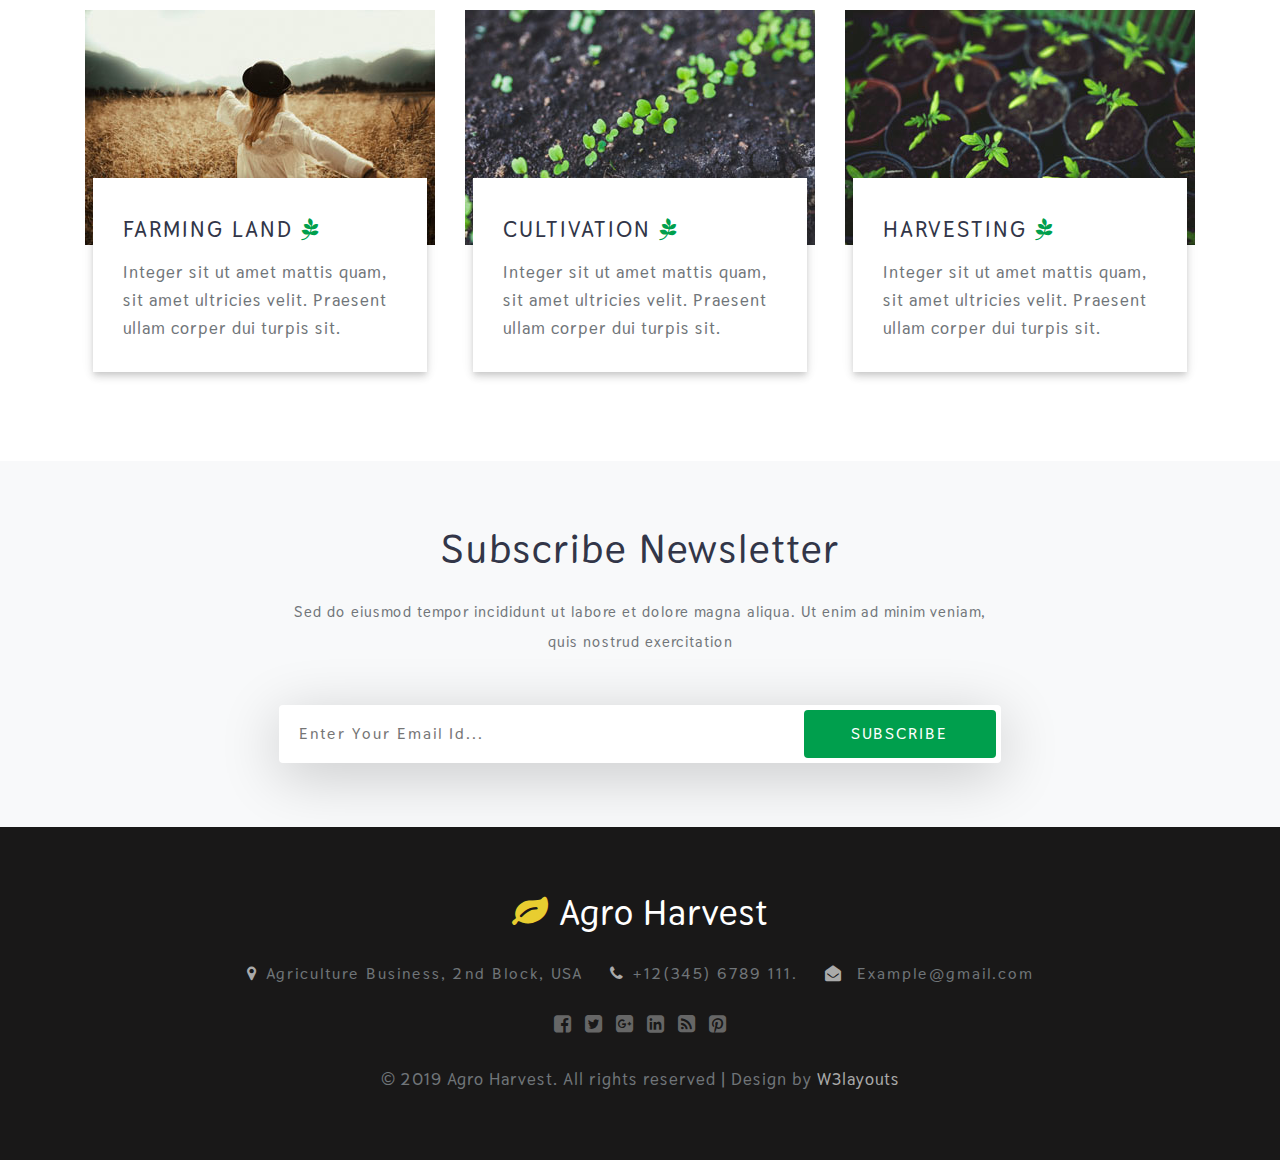
<file: services.html>
<!--
author: W3layouts
author URL: http://w3layouts.com
License: Creative Commons Attribution 3.0 Unported
License URL: http://creativecommons.org/licenses/by/3.0/
-->
<!DOCTYPE html>
<html lang="en">
<head>
<title>Agro Harvest Agriculture Category Flat Bootstrap Responsive Web Template | Services :: w3layouts</title>
<!-- for-mobile-apps -->
<meta name="viewport" content="width=device-width, initial-scale=1">
<meta charset="utf-8">
<meta name="keywords" content="Agro Harvest Responsive web template, Bootstrap Web Templates, Flat Web Templates, Android Compatible web template, 
Smartphone Compatible web template, free webdesigns for Nokia, Samsung, LG, SonyEricsson, Motorola web design" />

    <script>
        addEventListener("load", function () {
            setTimeout(hideURLbar, 0);
        }, false);

        function hideURLbar() {
            window.scrollTo(0, 1);
        }
    </script>
	
	<!-- css files -->
    <link href="css/bootstrap.css" rel='stylesheet' type='text/css' /><!-- bootstrap css -->
    <link href="css/style.css" rel='stylesheet' type='text/css' /><!-- custom css -->
    <link href="css/font-awesome.min.css" rel="stylesheet"><!-- fontawesome css -->
	<!-- //css files -->
	
	<link href="css/css_slider.css" type="text/css" rel="stylesheet" media="all">

	<!-- google fonts -->
	<link href="//fonts.googleapis.com/css?family=Thasadith:400,400i,700,700i&amp;subset=latin-ext,thai,vietnamese" rel="stylesheet">
	<!-- //google fonts -->
	
</head>
<body>
<!-- //header -->
<header>
	<div class="container">
		<!-- nav -->
		<nav class="py-4 d-lg-flex">
			<div id="logo">
				<h1> <a href="index.html"><span class="fa fa-leaf"></span> Agro Harvest</a></h1>
			</div>
			<label for="drop" class="toggle"><span class="fa fa-bars"></span></label>
			<input type="checkbox" id="drop" />
			<ul class="menu mt-md-2 ml-auto">
				<li class="mr-lg-4 mr-2"><a href="index.html">Home</a></li>
				<li class="mr-lg-4 mr-2"><a href="about.html">About Us</a></li>
				<li class="mr-lg-4 mr-2 active"><a href="services.html">Services</a></li>
				<li class="mr-lg-4 mr-2"><a href="comingsoon.html">Gallery</a></li>
				<li class="mr-lg-4 mr-2"><a href="contact.html">Contact</a></li>
				<li class="mr-lg-4 mr-2"><span><span class="fa fa-phone"></span> +12 345 6789</span></li>
			</ul>
		</nav>
		<!-- //nav -->
	</div>
</header>
<!-- //header -->

<!-- banner -->
<div class="inner-banner" id="home">
	<div class="container">
	</div>
</div>
<!-- //banner -->

<!-- services -->
<section class="services py-5">
	<div class="container py-lg-5">
		<h3 class="heading mb-sm-5 mb-4 text-center"> Our Services</h3>
		<div class="row">
			<div class="col-lg-4 col-sm-6">
				<div class="home-grid">
					<span class="num-title">01</span>
					<h4 class="home-title mt-3">Crop Cultivation</h4>
					<p class="mt-2"> Pellentesque in ipsum id orci porta dapibus roined magna ipsum.</p>
				</div>
			</div>
			<div class="col-lg-4 col-sm-6 mt-sm-0 mt-4">
				<div class="home-grid">
					<span class="num-title">02</span>
					<h4 class="home-title mt-3">Farm Plantation</h4>
					<p class="mt-2"> Pellentesque in ipsum id orci porta dapibus roined magna ipsum.</p>
				</div>
			</div>
			<div class="col-lg-4 col-sm-6 mt-lg-0 mt-4">
				<div class="home-grid">
					<span class="num-title">03</span>
					<h4 class="home-title mt-3">Plant Renovation</h4>
					<p class="mt-2"> Pellentesque in ipsum id orci porta dapibus roined magna ipsum.</p>
				</div>
			</div>
		</div>
		
		<div class="row ">
			<div class="row col-lg-9 mt-lg-5 mt-4 mx-auto px-lg-3 px-0">
				<div class="col-lg-6 col-sm-6">
					<div class="home-grid">
						<span class="num-title">04</span>
						<h4 class="home-title mt-3">Crop Harvesting</h4>
						<p class="mt-2"> Pellentesque in ipsum id orci porta dapibus roined magna ipsum.</p>
					</div>
				</div>
				<div class="col-lg-6 col-sm-6 mt-sm-0 mt-4">
					<div class="home-grid">
						<span class="num-title">05</span>
						<h4 class="home-title mt-3">Gardening Farm</h4>
						<p class="mt-2"> Pellentesque in ipsum id orci porta dapibus roined magna ipsum.</p>
					</div>
				</div>
			</div>
		</div>
			
	</div>
</section>
<!-- //services -->

<!-- Why Choose Us -->
<section class="serives-agile py-5" id="works">
	<div class="container py-md-5">
		<h3 class="heading mb-5 text-center"> Why Choose Us</h3>
		<div class="welcome-bottom text-center">
			<div class="welcome-grid">
				<span class="fa fa-apple"></span>
				<h4 class="my-3">Grains </h4>
				<p>quis nostrum ullamet corporis suscipit.</p>
			</div>
			<div class="welcome-grid">
				<span class="fa fa-skyatlas"></span>
				<h4 class="my-3">Seed Traits</h4>
				<p>quis nostrum ullamet corporis suscipit.</p>
			</div>

			<div class="welcome-grid mt-md-0 mt-5">
				<span class="fa fa-yelp"></span>
				<h4 class="my-3">Safety</h4>
				<p>quis nostrum ullamet corporis suscipit.</p>
			</div>
			<div class="welcome-grid mt-lg-0 mt-md-4 mt-5">
				<span class="fa fa-viadeo"></span>
				<h4 class="my-3">Cultivation</h4>
				<p>quis nostrum ullamet corporis suscipit.</p>
			</div>
			<div class="welcome-grid mt-lg-0 mt-md-4 mt-5">
				<span class="fa fa-pagelines"></span>
				<h4 class="my-3">Environment</h4>
				<p>quis nostrum ullamet corporis suscipit.</p>
			</div>
			<div class="clearfix"></div>
		</div>
	</div>
</section>
<!-- Why Choose Us -->

<!-- Products & Services -->
<section class="blog py-5">
	<div class="container py-md-5">
		<h3 class="heading mb-sm-5 mb-4 text-center"> Our Products and Services</h3>
		<div class="row blog-grids">
			<div class="col-lg-4 col-md-6 blog-left mb-lg-0 mb-sm-5 pb-lg-0 pb-5">	
				<img src="images/s1.jpg" class="img-fliud" alt="" />
				<div class="blog-info">
					<h4>Farming Land <span class="fa fa-pagelines"></span></h4>
					<p class="mt-2">Integer sit ut amet mattis quam, sit amet ultricies velit. Praesent ullam corper dui turpis sit.</p>
				</div>
			</div>
			<div class="col-lg-4 col-md-6 blog-middle mb-lg-0 mb-sm-5 pb-lg-0 pb-md-5">	
				<img src="images/s2.jpg" class="img-fliud" alt="" />
				<div class="blog-info">
					<h4>Cultivation <span class="fa fa-pagelines"></span></h4>
					<p class="mt-2">Integer sit ut amet mattis quam, sit amet ultricies velit. Praesent ullam corper dui turpis sit.</p>
				</div>
			</div>
			<div class="col-lg-4 col-md-6 blog-right mt-lg-0 mt-5 pt-lg-0 pt-md-5">
				<img src="images/s3.jpg" class="img-fliud" alt="" />
				<div class="blog-info">
					<h4>Harvesting <span class="fa fa-pagelines"></span></h4>
					<p class="mt-2">Integer sit ut amet mattis quam, sit amet ultricies velit. Praesent ullam corper dui turpis sit.</p>
				</div>
			</div>
		</div>
	</div>
</section>
<!-- //Products & Services -->

<!-- newsletter -->
<div class="newsletter_right_w3 py-5">
	<div class="container py-lg-3">
	<h3 class="heading mb-4 text-center">Subscribe Newsletter</h3>
		<p class="sub-tittle text-center mb-sm-5 mb-4">Sed do eiusmod tempor incididunt ut labore et dolore magna
			aliqua. Ut enim ad minim veniam, quis nostrud exercitation</p>
		<div class="n-right-w3ls">
			<form action="#" method="post" class="newsletter">
				<input class="email" type="email" placeholder="Enter your email id..." required="">
				<button class="form-control btn" value="">Subscribe</button>
			</form>
		</div>
	</div>
</div>
<!-- //newsletter -->

<!-- footer -->
	<footer class="text-center py-5">
		<div class="container py-md-3">
			<!-- logo -->
			<h2 class="logo2 text-center">
				<a href="index.html">
					<span class="fa fa-leaf"></span> Agro Harvest
				</a>
			</h2>
			<!-- //logo -->
			<!-- address -->
			<div class="contact-left-footer mt-4">
				<ul>
					<li>
						<p>
							<span class="fa fa-map-marker mr-2"></span>Agriculture Business, 2nd Block, USA
						</p>
					</li>
					<li class="mx-4">
						<p>
							<span class="fa fa-phone mr-2"></span>+12(345) 6789 111.
						</p>
					</li>
					<li>
						<p class="text-wh">
							<span class="fa fa-envelope-open mr-2"></span>
							<a href="mailto:info@example.com">Example@gmail.com</a>
						</p>
					</li>
				</ul>
			</div>
			<!-- //address -->
			<!-- social icons -->
			<div class="footercopy-social my-4">
				<ul>
					<li>
						<a href="#">
							<span class="fa fa-facebook-square"></span>
						</a>
					</li>
					<li class="mx-2">
						<a href="#">
							<span class="fa fa-twitter-square"></span>
						</a>
					</li>
					<li class="">
						<a href="#">
							<span class="fa fa-google-plus-square"></span>
						</a>
					</li>
					<li class="mx-2">
						<a href="#">
							<span class="fa fa-linkedin-square"></span>
						</a>
					</li>
					<li>
						<a href="#">
							<span class="fa fa-rss-square"></span>
						</a>
					</li>
					<li class="ml-2">
						<a href="#">
							<span class="fa fa-pinterest-square"></span>
						</a>
					</li>
				</ul>
			</div>
			<!-- //social icons -->
			<!-- copyright -->
			<div class="w3l-copy text-center">
				<p class="text-da">© 2019 Agro Harvest. All rights reserved | Design by
					<a href="http://w3layouts.com/">W3layouts</a>
				</p>
			</div>
			<!-- //copyright -->
		</div>
	</footer>
	<!-- //footer -->

	<!-- move top icon -->
	<a href="#home" class="move-top text-center"></a>
	<!-- //move top icon -->

	
</body>
</html>
</file>
<file: css/style.css>
/*--
Author: W3layouts
Author URL: http://w3layouts.com
License: Creative Commons Attribution 3.0 Unported
License URL: http://creativecommons.org/licenses/by/3.0/
--*/
html,
body {
    margin: 0;
    font-size: 100%;
    background: #fff;
	font-family: 'Thasadith', sans-serif;
}

html {
  scroll-behavior: smooth;
}
body a {
    text-decoration: none;
    transition: 0.5s all;
    -webkit-transition: 0.5s all;
    -moz-transition: 0.5s all;
    -o-transition: 0.5s all;
    -ms-transition: 0.5s all;
	font-family: 'Thasadith', sans-serif;
}

body img {
    max-width: 100%;
}

a:hover {
    text-decoration: none;
}

input[type="button"],
input[type="submit"],
input[type="text"],
input[type="email"],
input[type="search"] {
    transition: 0.5s all;
    -webkit-transition: 0.5s all;
    -moz-transition: 0.5s all;
    -o-transition: 0.5s all;
    -ms-transition: 0.5s all;
}

h1,
h2,
h3,
h4,
h5,
h6 {
    margin: 0;
	color: #323648;
}
li {
    list-style-type: none;
}

p {
    margin: 0;
    font-size: 17px;
    line-height: 2em;
    letter-spacing: 2px;
    color: #707579;
    font-weight: 600;
}

ul {
    margin: 0;
    padding: 0;
}


/*-- header --*/

header {
    position: absolute;
    z-index: 9;
	width: 100%;
	background-color: #fff;
}

.toggle,
[id^=drop] {
	display: none;
}

/* Giving a background-color to the nav container. */
nav { 
	margin:0;
	padding: 0;
}


#logo a {
	float: left;
    font-size: .8em;
    display: initial;
    margin: 0;
    letter-spacing: 1px;
    color: #fff;
    font-weight: 600;
    padding: 3px 0;
    border: none;
}
#logo a span.fa {
    color: #e8cd30;
}


/* Since we'll have the "ul li" "float:left"
 * we need to add a clear after the container. */

nav:after {
	content:"";
	display:table;
	clear:both;
}

/* Removing padding, margin and "list-style" from the "ul",
 * and adding "position:reltive" */
nav ul {
	float: right;
	padding:0;
	margin:0;
	list-style: none;
	position: relative;
	}
	
/* Positioning the navigation items inline */
nav ul li {
	margin: 0px;
	display:inline-block;
	float: left;
	}

/* Styling the links */
nav a {
    color: #009f4d;
    text-transform: capitalize;
    letter-spacing: 1px;
    padding-left: 0;
    padding-right: 0;
	padding: 10px 0;
    font-weight: 700;
}


nav ul li ul li:hover { background: #f8f9fa; }

/* Background color change on Hover */
nav a:hover { 
	color: #ddd;
}
.menu li.active  a{ 
	color: #009f4d;
}

/* Hide Dropdowns by Default
 * and giving it a position of absolute */
nav ul ul {
	display: none;
	position: absolute; 
	/* has to be the same number as the "line-height" of "nav a" */
	top: 30px; 
    background: #fff;
    padding: 10px;
}
	
/* Display Dropdowns on Hover */
nav ul li:hover > ul {
	display:inherit;
}
	
/* Fisrt Tier Dropdown */
nav ul ul li {
	width:170px;
	float:none;
	display:list-item;
	position: relative;
}
nav ul ul li a {
    color: #333;
    padding: 5px 10px;
    display: block;
}
nav ul li span {
    color: #ddd;
    text-transform: capitalize;
    letter-spacing: 1px;
    padding-left: 0;
    padding-right: 0;
    font-weight: 700;
}
ul.menu li span.fa {
    color: #e8cd30;
}
/* Second, Third and more Tiers	
 * We move the 2nd and 3rd etc tier dropdowns to the left
 * by the amount of the width of the first tier.
*/
nav ul ul ul li {
	position: relative;
	top:-60px;
	/* has to be the same number as the "width" of "nav ul ul li" */ 
	left:170px; 
}

/* Change ' +' in order to change the Dropdown symbol */
li > a:only-child:after { content: ''; }


/* Media Queries
--------------------------------------------- */

@media all and (max-width : 991px) {

	#logo {
		display: block;
		padding: 0;
		width: 100%;
		text-align: center;
		float: none;
	}
	.menu li.active a {
		color: #009f4d;
	}
	nav ul li span {
		color: #333;
	}
	nav {
		margin: 0;
	}
	nav a {
		color: #333;
	}

	/* Hide the navigation menu by default */
	/* Also hide the  */
	.toggle + a,
	.menu {
		display: none;
	}

	/* Stylinf the toggle lable */
	.toggle {
		display: block;
		padding: 5px 15px;
		font-size: 20px;
		text-decoration: none;
		border: none;
		float: right;
		background-color: #009f4d;
		color: #fff;
		margin-top: -46px;
	}
	.menu .toggle {
		float: none;
		text-align: center;
		margin: auto;
		width: 30%;
		padding: 5px;
		font-weight: normal;
		font-size: 15px;
		letter-spacing: 1px;
	}

	.toggle:hover {
		color:#333;
		background-color: #fff;
	}

	/* Display Dropdown when clicked on Parent Lable */
	[id^=drop]:checked + ul {
		display: block;
		background: #fff;
		padding: 15px 0;
		width:100%;
		text-align: center;
	}

	/* Change menu item's width to 100% */
	nav ul li {
		display: block;
		width: 100%;
		padding: 7px 0;
		}
	nav a{
		padding: 5px 0;
	}
	nav a:hover {
		color: #333;
	}
	.login-icon {
		text-align: center;
	}
	nav ul ul .toggle,
	nav ul ul a {
		padding: 0 40px;
	}

	nav ul ul ul a {
		padding: 0 80px;
	}

	nav a:hover,
 	nav ul ul ul a {
		background-color: transparent;
	}
  
	nav ul li ul li .toggle,
	nav ul ul a,
	nav ul ul ul a{
		padding:14px 20px;	
		color:#FFF;
		font-size:17px; 
	}
  
  
	nav ul li ul li .toggle,
	nav ul ul a {
		background-color: #fff; 
	}
	nav ul ul li a {
		font-size: 15px;
	}
	ul.inner-ul{
		padding: 0!important;
	}
	/* Hide Dropdowns by Default */
	nav ul ul {
		float: none;
		position:static;
		color: #ffffff;
		/* has to be the same number as the "line-height" of "nav a" */
	}
		
	/* Hide menus on hover */
	nav ul ul li:hover > ul,
	nav ul li:hover > ul {
		display: none;
	}
		
	/* Fisrt Tier Dropdown */
	nav ul ul li {
		display: block;
		width: 100%;
		padding: 0;
	}

	nav ul ul ul li {
		position: static;
		/* has to be the same number as the "width" of "nav ul ul li" */ 

	}

}

@media all and (max-width : 330px) {

	nav ul li {
		display:block;
		width: 94%;
	}

}
.user span.fa {
    font-size: 25px;
    color: #fff;
}
/*-- //header --*/

/* banner style */
.banner_w3lspvt {
    position: relative;
    z-index: 1;
}

.banner-top {
    background: url(../images/3.jpg) no-repeat center;
    background-size: cover;
    -webkit-background-size: cover;
    -moz-background-size: cover;
    -o-background-size: cover;
    -moz-background-size: cover;
}

.banner-top1 {
    background: url(../images/1.jpg) no-repeat center;
    background-size: cover;
    -webkit-background-size: cover;
    -moz-background-size: cover;
    -o-background-size: cover;
    -moz-background-size: cover;
}

.banner-top2 {
    background: url(../images/5.jpg) no-repeat center;
    background-size: cover;
    -webkit-background-size: cover;
    -moz-background-size: cover;
    -o-background-size: cover;
    -moz-background-size: cover;
}

.banner-top3 {
    background: url(../images/2.jpg) no-repeat center;
    background-size: cover;
    -webkit-background-size: cover;
    -moz-background-size: cover;
    -o-background-size: cover;
    -moz-background-size: cover;
}

.w3layouts-banner-info {
    padding-top: 16em;
}

.w3layouts-banner-info h3 {
    font-size: 4em;
    text-shadow: 3px 4px 6px rgba(45, 45, 45, 0.15);
    font-weight: 600;
    color: #fff;
    letter-spacing: 10px;
    text-transform: uppercase;
}
.w3layouts-banner-info p {
    max-width: 650px;
    color: #fff;
}
.w3layouts-banner-info h4 {
    color: #eee;
    letter-spacing: 5px;
	line-height: 35px;
	text-transform: capitalize;
}

.w3layouts-banner-info i {
    vertical-align: middle;
}

.banner-top,
.banner-top1,
.banner-top2,
.banner-top3 {
    min-height: 770px;
}
.overlay {
    min-height: 770px;
    background: rgba(0, 0, 0, 0.4);
}
.overlay1 {
    min-height: 770px;
    background: rgba(0, 0, 0, 0.5);
}

.button-style {
    padding: 15px 40px;
    color: #fff;
    font-size: 16px;
    font-weight: 600;
    text-transform: uppercase;
    letter-spacing: 3px;
    border: 2px solid #ccc;
    background: none;
    display: inline-block;
}

.button-style:hover {
    color: #fff;
}

/*-- //banner style --*/

/*-- about --*/
h3.heading {
    font-size: 40px;
    letter-spacing: 2px;
    font-weight: 600;
}
p.about-text {
    width: 80%;
}
.feature-grids .f-icon {
    vertical-align: middle;
    background: #009f4d;
    width: 70px;
    height: 70px;
    line-height: 70px;
    margin: 0.5em auto 0;
    border-radius: 50%;
}
.feature-grids span.fa {
    color: #fff;
    font-size: 20px;
    line-height: 70px;
}
.feature-grids h3 {
    font-size: 22px;
    font-weight: 600;
    letter-spacing: 3px;
    line-height: 30px;
    text-transform: uppercase;
}
.feature-grids  p {
    letter-spacing: 1px;
}
/*-- //about --*/

/*-- core grids --*/
.core-grids p {
    letter-spacing: 1px;
}
.core-right h4 {
    font-size: 26px;
    line-height: 42px;
    letter-spacing: 2px;
    font-weight: 600;
    text-transform: uppercase;
}
/*-- //core grids --*/

/*-- works --*/
.serives-agile {
    background: #009f4d;
}
.serives-agile h3.heading{
	color: #fff;
}
.welcome-grid {
    width: 20%;
    float: left;
}

.welcome-grid h4 {
    font-size: 22px;
    letter-spacing: 2px;
    color: #fff;
    font-weight: 600;
    text-transform: uppercase;
}
.welcome-grid span.fa {
    color: #5eca9f;
    color: #e8cd30;
    font-size: 50px;
    margin-bottom: 10px;
}

.welcome-grid p {
    color: #ccc;
    line-height: 1.8em;
    font-size: 16px;
}
/*-- //works --*/

/*-- bg --*/
.background-img {
    background: url(../images/5.jpg) no-repeat center;
    background-size: cover;
    -webkit-background-size: cover;
    -moz-background-size: cover;
    -o-background-size: cover;
    -moz-background-size: cover;
}
.overlay-clr {
    background: rgba(0, 0, 0, 0.5);
}
.bg-middle p {
    letter-spacing: 1px;
    color: #ccc;
    line-height: 28px;
}
.bg-right ul li {
    letter-spacing: 1px;
    color: #ddd;
    line-height: 30px;
    font-size: 17px;
    font-weight: 600;
	text-transform: capitalize;
}
.bg-left h4 {
    font-size: 26px;
    line-height: 42px;
    letter-spacing: 2px;
    font-weight: 600;
    text-transform: uppercase;
    color: #fff;
}
/*-- //bg --*/

/*-- blog info --*/

.blog-grids {
    margin-bottom: 120px;
}

.blog-left,.blog-middle,.blog-right{
	position: relative;
}
.blog-info {
    background: #fff;
    padding: 30px;
    margin-top: -2em;
    position: absolute;
    left: 6%;
    right: 6%;
    top: 200px;
	box-shadow: 0 3px 5px -1px rgba(0, 0, 0, 0.08), 0 5px 8px 0 rgba(0, 0, 0, 0.12), 0 1px 14px 0 rgba(0, 0, 0, 0.06);
}
.blog-info p {
    letter-spacing: 1px;
    line-height: 28px;
}
.blog-info h4 {
    font-size: 22px;
    line-height: 42px;
    letter-spacing: 2px;
    font-weight: 600;
    text-transform: uppercase;
}
.blog-info h4 span.fa {
    color: #009f4d;
}
/*-- //blog info --*/


/*--  text --*/
.text {
    background: url(../images/2.jpg) no-repeat center;
    background-size: cover;
    position: relative;
}
.text:before {
    content: '';
    position: absolute;
    width: 100%;
    height: 100%;
    top: 0;
    left: 0;
    opacity: 0.6;
    background: #000;
}
.text h3.heading{
	color: #fff;
}
.text h3.heading span {
    color: #e8cd30;
}
.text p {
    color: #ccc;
    width: 80%;
    margin: auto;
    letter-spacing: 1px;
}
.text a.btn {
    font-size: 17px;
    letter-spacing: 2px;
    color: #333;
    font-weight: 700;
    padding: 12px 25px;
    margin-top: 30px;
    border-radius: 4px;
    background: #e8cd30;
    display: inline-block;
}
.text a.btn1 {
    font-size: 17px;
    letter-spacing: 2px;
    color: #fff;
    font-weight: 700;
    padding: 12px 25px;
    margin-top: 30px;
    border-radius: 4px;
    background: #009f4d;
    display: inline-block;
}
/*--  //text --*/

/*-- footer --*/

p.footer-para {
    max-width: 650px;
    font-size: 15px;
}

/*-- footer logo --*/
.logo2 {
    position: relative;
}

.logo2 a {
    font-size: 36px;
    font-weight: 600;
    color: #fff;
    letter-spacing: 1px;
}

.logo2 a span.fa {
	color: #e8cd30;
}

/*-- //footer logo --*/

/*-- social icons --*/
.footercopy-social ul li,
.contact-left-footer ul li {
    display: inline-block;
}
footer{
    background: #191818;
}
.footercopy-social ul li a {
    color: #333;
    text-align: center;
}

.footercopy-social ul li a span.fa {
    width: 20px;
    font-size: 20px;
    color: #666;
    transition: 0.5s all;
    -webkit-transition: 0.5s all;
    -moz-transition: 0.5s all;
    -o-transition: 0.5s all;
    -ms-transition: 0.5s all;
}

/*-- //social icons --*/

/*-- address --*/
.contact-left-footer ul li p span.fa {
    color: #aaa;
}

.contact-left-footer ul li p a,
.contact-left-footer ul li p {
    color: #707579;
    font-size: 16px;
    font-weight: 600;
}

/*-- //address --*/

/*-- copyright --*/
.w3l-copy p {
    letter-spacing: 1px;
}

.w3l-copy p a {
    color: #aaa;
}
/*-- //copyright --*/
/*-- //footer --*/

/*-- inner banner --*/
.inner-banner{
    background: url(../images/2.jpg) no-repeat center;
    background-size: cover;
	min-height: 250px;
	position: relative;
}
.inner-banner:before {
    content: '';
    position: absolute;
    width: 100%;
    height: 100%;
    top: 0;
    left: 0;
    opacity: 0.6;
    background: #000;
}
/*-- //inner banner --*/

/*-- about page --*/
.about-left h5 {
    color: #009f4d;
    font-weight: 600;
    letter-spacing: 1px;
    font-size: 24px;
}
.about-left h3 {
    font-size: 32px;
    line-height: 44px;
    letter-spacing: 2px;
    font-weight: 600;
    text-transform: uppercase;
}
.about-left h4 {
    line-height: 1.5;
    font-size: 25px;
    letter-spacing: 2px;
    font-weight: 600;
    text-transform: capitalize;
}
.about-right p{
	letter-spacing: 1px;
}

.about span.fa-quote-left {
    font-size: 20px;
    vertical-align: top;
    color: #009f4d;
}

.banner-bottom {
    background: #f8f9fa;
}

.wthree_banner_bottom_grid_left span {
    background: #ffc168;
    color: #fff;
    width: 80px;
    height: 80px;
    border-radius: 50%;
    text-align: center;
    font-size: 38px;
    line-height: 2;
}

.wthree_banner_bottom_grid_left.icons-w3pvt2 span {
    background: #ff4f81;
}

.wthree_banner_bottom_grid_left.icons-w3pvt3 span {
    background: #2dde98
}


/* about bottom */

h4.abt-text {
    font-size: 2.5em;
    letter-spacing: 2px;
    color: #fff;
    line-height: 1.4em;
}
.abt_bottom{
    background: #009f4d;
}
.abt_bottom a.serv_link {
    font-size: 17px;
    letter-spacing: 2px;
    color: #333;
    font-weight: 700;
    padding: 12px 25px;
    border-radius: 4px;
    background: #e8cd30;
    display: inline-block;
	margin-top:10px;
}
/* //about bottom */

/* stats */
section.w3_stats {
    background: url(../images/1.jpg) no-repeat center;
    background-size: cover;
    position: relative;
}
section.w3_stats h3.heading {
	color: #fff;
}
.counter span.fa {
    color: #fff;
    font-size: 3em;
}

.timer {
    font-size: 3em;
    font-weight: 300;
	color: #fff;
}

p.count-text {
    letter-spacing: 2px;
    font-weight: 600;
	color: #fff;
}

/* //stats */

/* news */
.news{
    background: #f8f9fa;
}
.feedback-info h4 {
    font-size: 22px;
    line-height: 34px;
    letter-spacing: 1px;
    font-weight: 600;
    text-transform: uppercase;
}
.feedback-info p {
    letter-spacing: 1px;
    line-height: 1.8em;
}

.feedback-info h4 a {
    letter-spacing: 1px;
    line-height: 1.4;
}


.feedback-img {
    float: left;
    width: 25%;
}

.feedback-img-info {
    float: right;
    width: 68%;
    margin: 1.5em 0 0 1em;
}

.feedback-img-info h5 {
    color: #504e4e;
    font-size: 17px;
    letter-spacing: 1px;
    font-weight: 600;
}
.feedback-info {
    background: #fff;
}
/* //news */

/*-- team --*/
.team-text h4 {
    font-size: 22px;
    letter-spacing: 2px;
    font-weight: 600;
    text-transform: uppercase;
    margin-top: 1em;
}
.caption ul li {
    display: inline-block;
    margin: 0 5px;
}
.caption ul li a {
    color: #aaa;
    font-size: 14px;
}
/*-- //team --*/

/*-- //about page --*/


/*-- services page --*/
/* home grid */

.home-grid {
    padding: 1.5em;
    border: 1px solid #555;
    position: relative;
	text-align: center;
}

.home-grid span {
    color: #009f4d;
    font-size: 1.5em;
    font-weight: 700;
    position: absolute;
    top: 0;
    left: 0px;
    padding: 2px 7px;
}


.wthree-bnr-btn {
    display: inline-block;
    border-top: 1px solid #1dc6bc;
    border-radius: 0;
    margin-top: 1em;
    padding: 10px 0;
    color: #5341b4;
    text-transform: capitalize;
    font-size: 14px;
    letter-spacing: 0.5px;
    font-weight: 800;
}

h4.home-title {
    font-size: 22px;
    line-height: 42px;
    letter-spacing: 2px;
    font-weight: 600;
    text-transform: uppercase;
}

.home-grid p {
    letter-spacing: 1px;
}

.title-w3ls {
    margin-bottom: 3em;
}

/* //home grid */

/* newsletter */
.newsletter_right_w3.py-5 {
    background: #f8f9fa;
}

p.sub-tittle {
    max-width: 700px;
    margin: 0 auto;
    font-size: 15px;
	letter-spacing: 1px;
}

.n-right-w3ls {
    width: 65%;
    margin: auto;
}
form.newsletter {
    background: #fff;
    padding: 0.3em;
    border-radius: 4px;
    box-shadow: 0 12px 60px rgba(0, 0, 0, .2);
    -webkit-box-shadow: 0 12px 60px rgba(0, 0, 0, .2);
    -o-box-shadow: 0 12px 60px rgba(0, 0, 0, .2);
    -moz-box-shadow: 0 12px 60px rgba(0, 0, 0, .2);
    -ms-box-shadow: 0 12px 60px rgba(0, 0, 0, .2);
}

.newsletter .email {
    outline: none;
    padding: 12px 15px;
    color: #777;
    width: 68%;
    background: transparent;
    text-transform: capitalize;
    border: none;
    letter-spacing: 2px;
    font-weight: 600;
}

.newsletter button.btn {
    color: #fff;
    border: none;
    padding: 12px 15px;
    text-transform: uppercase;
    text-decoration: none;
    background: #009f4d;
    -webkit-transition: 0.5s all;
    -moz-transition: 0.5s all;
    -o-transition: 0.5s all;
    -ms-transition: 0.5s all;
    transition: 0.5s all;
    float: right;
    cursor: pointer;
    width: 27%;
    border-radius: 4px;
    font-weight: 600;
    letter-spacing: 2px;
}

/* //newsletter */
/*-- //services page --*/

/*-- contact --*/ 
.contact-left input[type="text"],.contact-left input[type="email"]{
	border: 1px solid #ccc;
    font-size: 1em;
    color: #828282;
    background: none;
    width: 100%;
    font-weight: 600;
    letter-spacing: 1px;
    padding: 15px 20px;
    outline: none;
}
.contact-right textarea{
	border:1px solid #ccc;
	font-size:1em;
	color:#828282;
	background:none;
	width:100%;
    font-weight: 600;
    letter-spacing: 1px;
    padding: 15px 20px;
	outline:none;
    min-height: 8.5em;
	resize:none;
}
.contact-left input[type="email"]{
	margin:1.5em 0;
}
.contact-right button.btn { 
    padding: .8em 1em;
    color: #fff;
    font-weight: 600;
    letter-spacing: 1px;
    font-size: 1em;
    background: #009f4d;
    -webkit-transition: 0.5s all;
    -moz-transition: 0.5s all;
    -o-transition: 0.5s all;
    -ms-transition: 0.5s all;
	transition: 0.5s all;
    outline: none;
    margin: 1em 0 0;
	border-radius: 0px;
    width: 100%;
	border:1px solid #4caf50;
    letter-spacing: 2px;
    text-transform: uppercase;
}
.address-row {
    margin:0 0 2em;
}
.address-right {
    text-align: left;
    padding-left: 2em;
}
.contact-w3lsright h6 {
    font-size: 1.8em;
    color: #595c65;
    font-weight: 300;
    line-height: 1.8em;
    text-transform: uppercase; 
}
.contact-w3lsright h6 span {
    color: #03A9F4; 
} 
.address-row .contact-icon {
    background: #009f4d;
    width:60px;
	height:60px;
	line-height: 60px;
	text-align: center;
	-webkit-transition:.5s all;
	-moz-transition:.5s all; 
	transition:.5s all;
    border-radius: 50%;
}
.address-row span.fa {
    font-size: 1.2em;
	line-height: 60px;
    color: #fff;
}
.address-row h5 {
    font-size: 1.6em;
    margin-bottom: .3em;
    font-weight: 700;
}
.address-row p{
	letter-spacing: 1px;
}
.address-row p a {
    color: #707579;
}
.address h4 {
    font-size: 1.8em;
    color: #00BCD4;
    margin-bottom: 0.6em;
    text-transform: uppercase;
}
.map iframe {
    outline: none;
    border: none;
    width: 100%;
    height: 350px;
}
/*-- //contact --*/  

/*-- coming sooon page --*/
.comingsoon {
    background: url(../images/comingsoon.jpg) no-repeat center;
    background-size: cover;
    min-height: 250px;
    position: relative;
}
.comingsoon h4 {
    font-size: 40px;
    font-weight: 600;
    letter-spacing: 2px;
}
.comingsoon p {
    letter-spacing: 1px;
}

/*-- //coming sooon page --*/


/*-- move top --*/
a.move-top {
    width: 34px;
    height: 34px;
    background: url(../images/move-top.png) no-repeat;
    display: inline-block;
    position: fixed;
    bottom: 4%;
    right: 2%;
    z-index: 0;
}
/*-- //move top --*/


/*-- Responsive design --*/

@media(max-width:1366px) {
	.banner-top, .banner-top1, .banner-top2, .banner-top3,.overlay,.overlay1 {
		min-height: 750px;
	}
}
@media(max-width:1280px) {
	.banner-top, .banner-top1, .banner-top2, .banner-top3,.overlay,.overlay1 {
		min-height: 720px;
	}
}
@media(max-width:1080px) {
	.w3layouts-banner-info h3 {
		font-size: 3.5em;
	}
	.w3layouts-banner-info {
		padding-top: 14em;
	}
	.banner-top, .banner-top1, .banner-top2, .banner-top3,.overlay,.overlay1 {
		min-height: 650px;
	}
	p.about-text {
		width: 85%;
	}
	.core-right h4 {
		font-size: 23px;
	}
	.bg-left h4 {
		font-size: 21px;
	}
	.blog-grids {
		margin-bottom: 160px;
	}
	.feedback-info h4 {
		letter-spacing: 3px;
	}
	h4.abt-text {
		font-size: 2.2em;
	}
	.feedback-info h4 {
		letter-spacing: 2px;
	}
	.inner-banner {
		min-height: 200px;
	}
}

@media(max-width:991px) {
	.w3layouts-banner-info {
		padding-top: 12em;
	}
	h3.heading {
		font-size: 36px;
	}
	.welcome-grid {
		width: 33.33%;
		float: left;
	}
	.blog-grids {
		margin-bottom: 100px;
	}
	.text p {
		width: 100%;
	}
	.w3layouts-banner-info h4 {
		font-size: 22px;
		letter-spacing: 3px;
		line-height: 25px;
	}	
	.banner-top, .banner-top1, .banner-top2, .banner-top3,.overlay,.overlay1 {
		min-height: 600px;
	}
	.about-left h3 {
		font-size: 29px;
		letter-spacing: 1px;
	}
	.about-left h4 {
		font-size: 23px;
		letter-spacing: 1px;
	}
	h4.abt-text {
		font-size: 2em;
		letter-spacing: 1px;
	}
	.feedback-img {
		width: 10%;
	}
	.feedback-img-info {
		width: 86%;
	}
	.counter span.fa,.timer {
		font-size: 2.5em;
	}
	.n-right-w3ls {
		width: 80%;
	}
}

@media(max-width:800px) {
	h3.heading {
		font-size: 33px;
	}
	.logo2 a {
		font-size: 30px;
	}
	.text a.btn1,.text a.btn {
		font-size: 15px;
		padding: 10px 25px;
		letter-spacing: 1px;
	}
	.w3layouts-banner-info h3 {
		font-size: 3em;
	}
	#logo a {
		font-size: .7em;
	}
	.address-row h5 {
		font-size: 1.4em;
	}
	.address-row .contact-icon {
		width: 55px;
		height: 55px;
		line-height: 55px;
	}
	.address-row span.fa {
		font-size: 1em;
		line-height: 55px;
	}
	.map iframe {
		height: 300px;
	}
}
@media(max-width:736px) {
	.w3layouts-banner-info h4 {
		font-size: 18px;
		letter-spacing: 2px;
		line-height: 25px;
	}
	p.about-text {
		width: 100%;
		letter-spacing: 1px;
	}
	.welcome-grid {
		width: 50%;
	}
	.blog img {
		width: 100%;
	}
	.blog-info {
		top: 280px;
	}
	.w3l-copy p {
		font-size: 16px;
	}
	.blog-info h4 {
		font-size: 20px;
		line-height: 35px;
	}
	.welcome-grid span.fa {
		font-size: 40px;
	}
	.inner-banner {
		min-height: 150px;
	}
	.about-left h3 {
		font-size: 24px;
	}
	.about-left h4 {
		font-size: 20px;
		letter-spacing: 1px;
	}
	.n-right-w3ls {
		width: 100%;
	}
	.comingsoon h4 {
		font-size: 35px;
	}
}
@media(max-width:600px) {
	.core-right h4 {
		font-size: 21px;
		line-height: 38px;
	}
	p {
		font-size: 16px;
	}
	.w3layouts-banner-info p {
		font-size: 15px;
	}
	.w3layouts-banner-info h3 {
		font-size: 2.7em;
		letter-spacing: 5px;
	}
	.button-style {
		padding: 13px 35px;
		font-size: 14px;
	}
	.w3layouts-banner-info {
		padding-top: 10em;
	}
	.feature-grids h3,.welcome-grid h4 {
		font-size: 20px;
		letter-spacing: 2px;
	}
	.banner-top, .banner-top1, .banner-top2, .banner-top3, .overlay, .overlay1 {
		min-height: 570px;
	}
	.team-text h4 {
		font-size: 18px;
		letter-spacing: 1px;
	}
	h4.abt-text {
		font-size: 1.8em;
		letter-spacing: 1px;
	}
	.feedback-img {
		width: 15%;
	}
	.feedback-img-info {
		width: 81%;
	}
	h4.home-title {
		font-size: 21px;
		line-height: 35px;
	}
}
@media(max-width:568px) {
	
	.blog-left, .blog-middle {
		margin-bottom: 2em;
	}
	.banner-top, .banner-top1, .banner-top2, .banner-top3, .overlay, .overlay1 {
		min-height: 520px;
	}
	.blog-grids {
		margin-bottom: 70px;
	}
	.about-left h5 {
		font-size: 18px;
	}
}
@media(max-width:480px) {
	.logo2 a {
		font-size: 25px;
	}
	h3.heading {
		font-size: 28px;
	}
	.w3layouts-banner-info h3 {
		font-size: 2.2em;
	}
	.banner-top, .banner-top1, .banner-top2, .banner-top3, .overlay, .overlay1 {
		min-height: 500px;
	}
	.w3layouts-banner-info {
		padding-top: 8em;
	}
	.bg-left h4 {
		font-size: 20px;
		line-height: 36px;
	}
	.blog-info {
		top: 180px;
	}
	.about-left h3 {
		font-size: 22px;
		line-height: 34px;
	}
	.feedback-img {
		width: 18%;
	}
	.feedback-img-info {
		width: 76%;
	}
	.newsletter button.btn {
		width: 31%;
	}
	.comingsoon h4 {
		font-size: 30px;
		letter-spacing: 1px;
	}
}
@media(max-width:414px) {
	.csslider>.arrows label {
		padding: 8px !important;
	}
	#logo a {
		font-size: .65em;
	}
	.toggle {
		font-size: 17px;
	}
	.w3layouts-banner-info h3 {
		font-size: 2em;
	}
	.welcome-grid p {
		font-size: 15px;
	}
	.welcome-grid span.fa {
		font-size: 35px;
		margin-bottom: 0px;
	}
	.core-right h4 {
		font-size: 19px;
		letter-spacing: 1px;
		line-height: 36px;
	}
	.blog-left, .blog-middle {
		margin-bottom: 4em;
	}
	.blog-grids {
		margin-bottom: 85px;
	}
	.bg-left h4 {
		font-size: 19px;
		line-height: 36px;
		letter-spacing: 1px;
	}
	.contact-left-footer ul li p a, .contact-left-footer ul li p {
		font-size: 15px;
	}
	.blog-grids {
		margin-bottom: 90px;
	}
	h4.abt-text {
		font-size: 1.6em;
	}
	.abt_bottom a.serv_link {
		font-size: 15px;
		letter-spacing: 1px;
		padding: 10px 25px;
	}
	.counter span.fa, .timer {
		font-size: 2em;
	}
	p.count-text {
		letter-spacing: 2px;
		font-size: 13px;
	}
	.feedback-info h4 {
		letter-spacing: 2px;
		font-size: 18px;
	}
	h4.home-title {
		font-size: 19px;
	}
	.newsletter .email {
		width: 64%;
		font-size: 15px;
	}
	.newsletter button.btn {
		width: 35%;
		font-size: 15px;
	}
	.address-row h5 {
		font-size: 1.2em;
	}
	.address-right {
		padding-left: 1em;
	}
}
@media(max-width:384px) {
	.feature-grids h3, .welcome-grid h4 {
		font-size: 18px;
		letter-spacing: 2px;
	}
	.w3layouts-banner-info p {
		letter-spacing: 1px;
	}
	.blog-left, .blog-middle {
		margin-bottom: 6em;
	}
	.csslider>.arrows label {
		padding: 7px;
	}
	.blog-grids {
		margin-bottom: 100px;
	}
	.about-left h4 {
		font-size: 18px;
	}
	h4.abt-text {
		font-size: 1.4em;
	}
	.newsletter .email {
		width: 62%;
		font-size: 14px;
	}
	.newsletter button.btn {
		width: 38%;
		font-size: 14px;
	}
	.inner-banner {
		min-height: 130px;
	}
	.address-right {
		padding-left: 1.5em;
	}
	.contact-left input[type="text"], .contact-left input[type="email"],.contact-right textarea {
		padding: 12px 15px;
	}
	.contact-left input[type="email"] {
		margin: 1em 0;
	}
}
@media(max-width:375px) {
	
}
@media(max-width:320px) {
	
}

/*-- //Responsive design --*/
</file>
<file: css/css_slider.css>
.csslider {
    position: relative;
}

.csslider>input {
    display: none;
}

.csslider>input:nth-of-type(4):checked~ul li:first-of-type {
    margin-left: -300%;
}

.csslider>input:nth-of-type(3):checked~ul li:first-of-type {
    margin-left: -200%;
}

.csslider>input:nth-of-type(2):checked~ul li:first-of-type {
    margin-left: -100%;
}

.csslider>input:nth-of-type(1):checked~ul li:first-of-type {
    margin-left: 0%;
}

.csslider>ul {
    position: relative;
    font-size: 0;
    line-height: 0;
    margin: 0 auto;
    padding: 0;
    overflow: hidden;
    white-space: nowrap;
    -moz-box-sizing: border-box;
    -webkit-box-sizing: border-box;
    box-sizing: border-box;
}

.csslider>ul>li {
    position: relative;
    display: inline-block;
    width: 100%;
    height: 100%;
    overflow: visible;
    font-size: 15px;
    font-size: initial;
    line-height: normal;
    -moz-transition: all 0.5s cubic-bezier(0.4, 1.3, 0.65, 1);
    -o-transition: all 0.5s ease-out;
    -webkit-transition: all 0.5s cubic-bezier(0.4, 1.3, 0.65, 1);
    transition: all 0.5s cubic-bezier(0.4, 1.3, 0.65, 1);
    vertical-align: top;
    -moz-box-sizing: border-box;
    -webkit-box-sizing: border-box;
    box-sizing: border-box;
    white-space: normal;
}

.csslider>.navigation {
    position: absolute;
    bottom: 9%;
    left: 50%;
    z-index: 10;
    margin-bottom: -10px;
    font-size: 0;
    line-height: 0;
    text-align: center;
    -webkit-touch-callout: none;
    -webkit-user-select: none;
    -khtml-user-select: none;
    -moz-user-select: none;
    -ms-user-select: none;
    user-select: none;
}

.csslider>.navigation>div {
    margin-left: -100%;
}

.csslider>.navigation label {
    position: relative;
    display: inline-block;
    cursor: pointer;
    border-radius: 50%;
    margin: 0 5px;
    background: #fff;
    width: 11px;
    height: 11px;
    transition: 0.5s all;
    -webkit-transition: 0.5s all;
    -moz-transition: 0.5s all;
    -o-transition: 0.5s all;
    -ms-transition: 0.5s all;
}

.csslider>.navigation label:hover:after {
    opacity: 1;
}

.csslider>.navigation label:after {
    content: '';
    position: absolute;
    left: 50%;
    top: 50%;
    margin-left: -6px;
    margin-top: -6px;
    background: #FF5722;
    border-radius: 50%;
    border: 3px solid #fff;
    opacity: 0;
    width: 13px;
    height: 13px;
    transition: 0.5s all;
    -webkit-transition: 0.5s all;
    -moz-transition: 0.5s all;
    -o-transition: 0.5s all;
    -ms-transition: 0.5s all;
}

.csslider.inside .navigation {
    bottom: 10px;
    margin-bottom: 10px;
}

.csslider.inside .navigation label {
    border: 1px solid #7e7e7e;
}

.csslider>input:nth-of-type(1):checked~.navigation label:nth-of-type(1):after,
.csslider>input:nth-of-type(2):checked~.navigation label:nth-of-type(2):after,
.csslider>input:nth-of-type(3):checked~.navigation label:nth-of-type(3):after {
    opacity: 1;
}

.csslider.infinity>input:first-of-type:checked~.arrows label.goto-last,
.csslider>input:nth-of-type(1):checked~.arrows>label:nth-of-type(0),
.csslider>input:nth-of-type(2):checked~.arrows>label:nth-of-type(1),
.csslider>input:nth-of-type(3):checked~.arrows>label:nth-of-type(2) {
    display: block;
    left: 0;
    right: auto;
    -moz-transform: rotate(45deg);
    -ms-transform: rotate(45deg);
    -o-transform: rotate(45deg);
    -webkit-transform: rotate(45deg);
    transform: rotate(45deg);
}

.csslider.infinity>input:last-of-type:checked~.arrows label.goto-first,
.csslider>input:nth-of-type(1):checked~.arrows>label:nth-of-type(2),
.csslider>input:nth-of-type(2):checked~.arrows>label:nth-of-type(3) {
    display: block;
    right: 0;
    left: auto;
    -moz-transform: rotate(225deg);
    -ms-transform: rotate(225deg);
    -o-transform: rotate(225deg);
    -webkit-transform: rotate(225deg);
    transform: rotate(225deg);
}

/*#region MODULES */
/* arrows left and right */
.csslider>.arrows {
    -webkit-touch-callout: none;
    -webkit-user-select: none;
    -khtml-user-select: none;
    -moz-user-select: none;
    -ms-user-select: none;
    user-select: none;
}

.csslider.inside .navigation {
    bottom: 10px;
    margin-bottom: 10px;
}

.csslider.inside .navigation label {
    border: 1px solid #7e7e7e;
}

.csslider>input:nth-of-type(1):checked~.navigation label:nth-of-type(1):after,
.csslider>input:nth-of-type(2):checked~.navigation label:nth-of-type(2):after,
.csslider>input:nth-of-type(3):checked~.navigation label:nth-of-type(3):after,
.csslider>input:nth-of-type(4):checked~.navigation label:nth-of-type(4):after,
.csslider>input:nth-of-type(5):checked~.navigation label:nth-of-type(5):after,
.csslider>input:nth-of-type(6):checked~.navigation label:nth-of-type(6):after,
.csslider>input:nth-of-type(7):checked~.navigation label:nth-of-type(7):after,
.csslider>input:nth-of-type(8):checked~.navigation label:nth-of-type(8):after,
.csslider>input:nth-of-type(9):checked~.navigation label:nth-of-type(9):after,
.csslider>input:nth-of-type(10):checked~.navigation label:nth-of-type(10):after,
.csslider>input:nth-of-type(11):checked~.navigation label:nth-of-type(11):after {
    opacity: 1;
}

.csslider>.arrows {
    position: absolute;
    top: 50%;
    width: 100%;
    height: 26px;
    z-index: 1;
    -moz-box-sizing: content-box;
    -webkit-box-sizing: content-box;
    box-sizing: content-box;
}

.csslider>.arrows label {
    display: none;
    position: absolute;
    top: -50%;
    padding: 9px;
    box-shadow: inset 2px -2px 0 1px #e8cd30;
    cursor: pointer;
    -moz-transition: box-shadow 0.15s, margin 0.15s;
    -o-transition: box-shadow 0.15s, margin 0.15s;
    -webkit-transition: box-shadow 0.15s, margin 0.15s;
    transition: box-shadow 0.15s, margin 0.15s;
}

.csslider>.arrows label:hover {
    box-shadow: inset 5px -2px 0 9px #e8cd30;
    margin: 0 0px;
}

.csslider>.arrows label:before {
    content: '';
    position: absolute;
    top: -100%;
    left: -100%;
    height: 300%;
    width: 300%;
}

.csslider.infinity>input:first-of-type:checked~.arrows label.goto-last,
.csslider>input:nth-of-type(1):checked~.arrows>label:nth-of-type(0),
.csslider>input:nth-of-type(2):checked~.arrows>label:nth-of-type(1),
.csslider>input:nth-of-type(3):checked~.arrows>label:nth-of-type(2),
.csslider>input:nth-of-type(4):checked~.arrows>label:nth-of-type(3),
.csslider>input:nth-of-type(5):checked~.arrows>label:nth-of-type(4),
.csslider>input:nth-of-type(6):checked~.arrows>label:nth-of-type(5),
.csslider>input:nth-of-type(7):checked~.arrows>label:nth-of-type(6),
.csslider>input:nth-of-type(8):checked~.arrows>label:nth-of-type(7),
.csslider>input:nth-of-type(9):checked~.arrows>label:nth-of-type(8),
.csslider>input:nth-of-type(10):checked~.arrows>label:nth-of-type(9),
.csslider>input:nth-of-type(11):checked~.arrows>label:nth-of-type(10) {
    display: block;
    left: 5%;
    right: auto;
    -moz-transform: rotate(45deg);
    -ms-transform: rotate(45deg);
    -o-transform: rotate(45deg);
    -webkit-transform: rotate(45deg);
    transform: rotate(45deg);
}

.csslider.infinity>input:last-of-type:checked~.arrows label.goto-first,
.csslider>input:nth-of-type(1):checked~.arrows>label:nth-of-type(2),
.csslider>input:nth-of-type(2):checked~.arrows>label:nth-of-type(3),
.csslider>input:nth-of-type(3):checked~.arrows>label:nth-of-type(4),
.csslider>input:nth-of-type(4):checked~.arrows>label:nth-of-type(5),
.csslider>input:nth-of-type(5):checked~.arrows>label:nth-of-type(6),
.csslider>input:nth-of-type(6):checked~.arrows>label:nth-of-type(7),
.csslider>input:nth-of-type(7):checked~.arrows>label:nth-of-type(8),
.csslider>input:nth-of-type(8):checked~.arrows>label:nth-of-type(9),
.csslider>input:nth-of-type(9):checked~.arrows>label:nth-of-type(10),
.csslider>input:nth-of-type(10):checked~.arrows>label:nth-of-type(11),
.csslider>input:nth-of-type(11):checked~.arrows>label:nth-of-type(12) {
    display: block;
    right: 5%;
    left: auto;
    -moz-transform: rotate(225deg);
    -ms-transform: rotate(225deg);
    -o-transform: rotate(225deg);
    -webkit-transform: rotate(225deg);
    transform: rotate(225deg);
}

#slider1 {
    width: 100%;
}

@media screen and (max-width: 320px) {
    .csslider>.navigation label {
        border: 2px solid #fff;
    }
}
@media screen and (max-width: 568px) {
	.csslider.infinity>input:last-of-type:checked~.arrows label.goto-first, .csslider>input:nth-of-type(1):checked~.arrows>label:nth-of-type(2), .csslider>input:nth-of-type(2):checked~.arrows>label:nth-of-type(3), .csslider>input:nth-of-type(3):checked~.arrows>label:nth-of-type(4), .csslider>input:nth-of-type(4):checked~.arrows>label:nth-of-type(5), .csslider>input:nth-of-type(5):checked~.arrows>label:nth-of-type(6), .csslider>input:nth-of-type(6):checked~.arrows>label:nth-of-type(7), .csslider>input:nth-of-type(7):checked~.arrows>label:nth-of-type(8), .csslider>input:nth-of-type(8):checked~.arrows>label:nth-of-type(9), .csslider>input:nth-of-type(9):checked~.arrows>label:nth-of-type(10), .csslider>input:nth-of-type(10):checked~.arrows>label:nth-of-type(11), .csslider>input:nth-of-type(11):checked~.arrows>label:nth-of-type(12) {
		right: 6%;
	}
}
@media screen and (max-width: 480px) {
	.csslider.infinity>input:last-of-type:checked~.arrows label.goto-first, .csslider>input:nth-of-type(1):checked~.arrows>label:nth-of-type(2), .csslider>input:nth-of-type(2):checked~.arrows>label:nth-of-type(3), .csslider>input:nth-of-type(3):checked~.arrows>label:nth-of-type(4), .csslider>input:nth-of-type(4):checked~.arrows>label:nth-of-type(5), .csslider>input:nth-of-type(5):checked~.arrows>label:nth-of-type(6), .csslider>input:nth-of-type(6):checked~.arrows>label:nth-of-type(7), .csslider>input:nth-of-type(7):checked~.arrows>label:nth-of-type(8), .csslider>input:nth-of-type(8):checked~.arrows>label:nth-of-type(9), .csslider>input:nth-of-type(9):checked~.arrows>label:nth-of-type(10), .csslider>input:nth-of-type(10):checked~.arrows>label:nth-of-type(11), .csslider>input:nth-of-type(11):checked~.arrows>label:nth-of-type(12) {
		right: 7%;
	}
}
@media screen and (max-width: 414px) {
	.csslider.infinity>input:last-of-type:checked~.arrows label.goto-first, .csslider>input:nth-of-type(1):checked~.arrows>label:nth-of-type(2), .csslider>input:nth-of-type(2):checked~.arrows>label:nth-of-type(3), .csslider>input:nth-of-type(3):checked~.arrows>label:nth-of-type(4), .csslider>input:nth-of-type(4):checked~.arrows>label:nth-of-type(5), .csslider>input:nth-of-type(5):checked~.arrows>label:nth-of-type(6), .csslider>input:nth-of-type(6):checked~.arrows>label:nth-of-type(7), .csslider>input:nth-of-type(7):checked~.arrows>label:nth-of-type(8), .csslider>input:nth-of-type(8):checked~.arrows>label:nth-of-type(9), .csslider>input:nth-of-type(9):checked~.arrows>label:nth-of-type(10), .csslider>input:nth-of-type(10):checked~.arrows>label:nth-of-type(11), .csslider>input:nth-of-type(11):checked~.arrows>label:nth-of-type(12) {
		right: 8%;
		top: -15%;
	}
}
@media screen and (max-width: 375px) {
	.csslider.infinity>input:last-of-type:checked~.arrows label.goto-first, .csslider>input:nth-of-type(1):checked~.arrows>label:nth-of-type(2), .csslider>input:nth-of-type(2):checked~.arrows>label:nth-of-type(3), .csslider>input:nth-of-type(3):checked~.arrows>label:nth-of-type(4), .csslider>input:nth-of-type(4):checked~.arrows>label:nth-of-type(5), .csslider>input:nth-of-type(5):checked~.arrows>label:nth-of-type(6), .csslider>input:nth-of-type(6):checked~.arrows>label:nth-of-type(7), .csslider>input:nth-of-type(7):checked~.arrows>label:nth-of-type(8), .csslider>input:nth-of-type(8):checked~.arrows>label:nth-of-type(9), .csslider>input:nth-of-type(9):checked~.arrows>label:nth-of-type(10), .csslider>input:nth-of-type(10):checked~.arrows>label:nth-of-type(11), .csslider>input:nth-of-type(11):checked~.arrows>label:nth-of-type(12) {
		right: 9%;
	}
}
@media screen and (max-width: 320px) {
	.csslider.infinity>input:last-of-type:checked~.arrows label.goto-first, .csslider>input:nth-of-type(1):checked~.arrows>label:nth-of-type(2), .csslider>input:nth-of-type(2):checked~.arrows>label:nth-of-type(3), .csslider>input:nth-of-type(3):checked~.arrows>label:nth-of-type(4), .csslider>input:nth-of-type(4):checked~.arrows>label:nth-of-type(5), .csslider>input:nth-of-type(5):checked~.arrows>label:nth-of-type(6), .csslider>input:nth-of-type(6):checked~.arrows>label:nth-of-type(7), .csslider>input:nth-of-type(7):checked~.arrows>label:nth-of-type(8), .csslider>input:nth-of-type(8):checked~.arrows>label:nth-of-type(9), .csslider>input:nth-of-type(9):checked~.arrows>label:nth-of-type(10), .csslider>input:nth-of-type(10):checked~.arrows>label:nth-of-type(11), .csslider>input:nth-of-type(11):checked~.arrows>label:nth-of-type(12) {
		right: 10%;
	}
}
</file>
